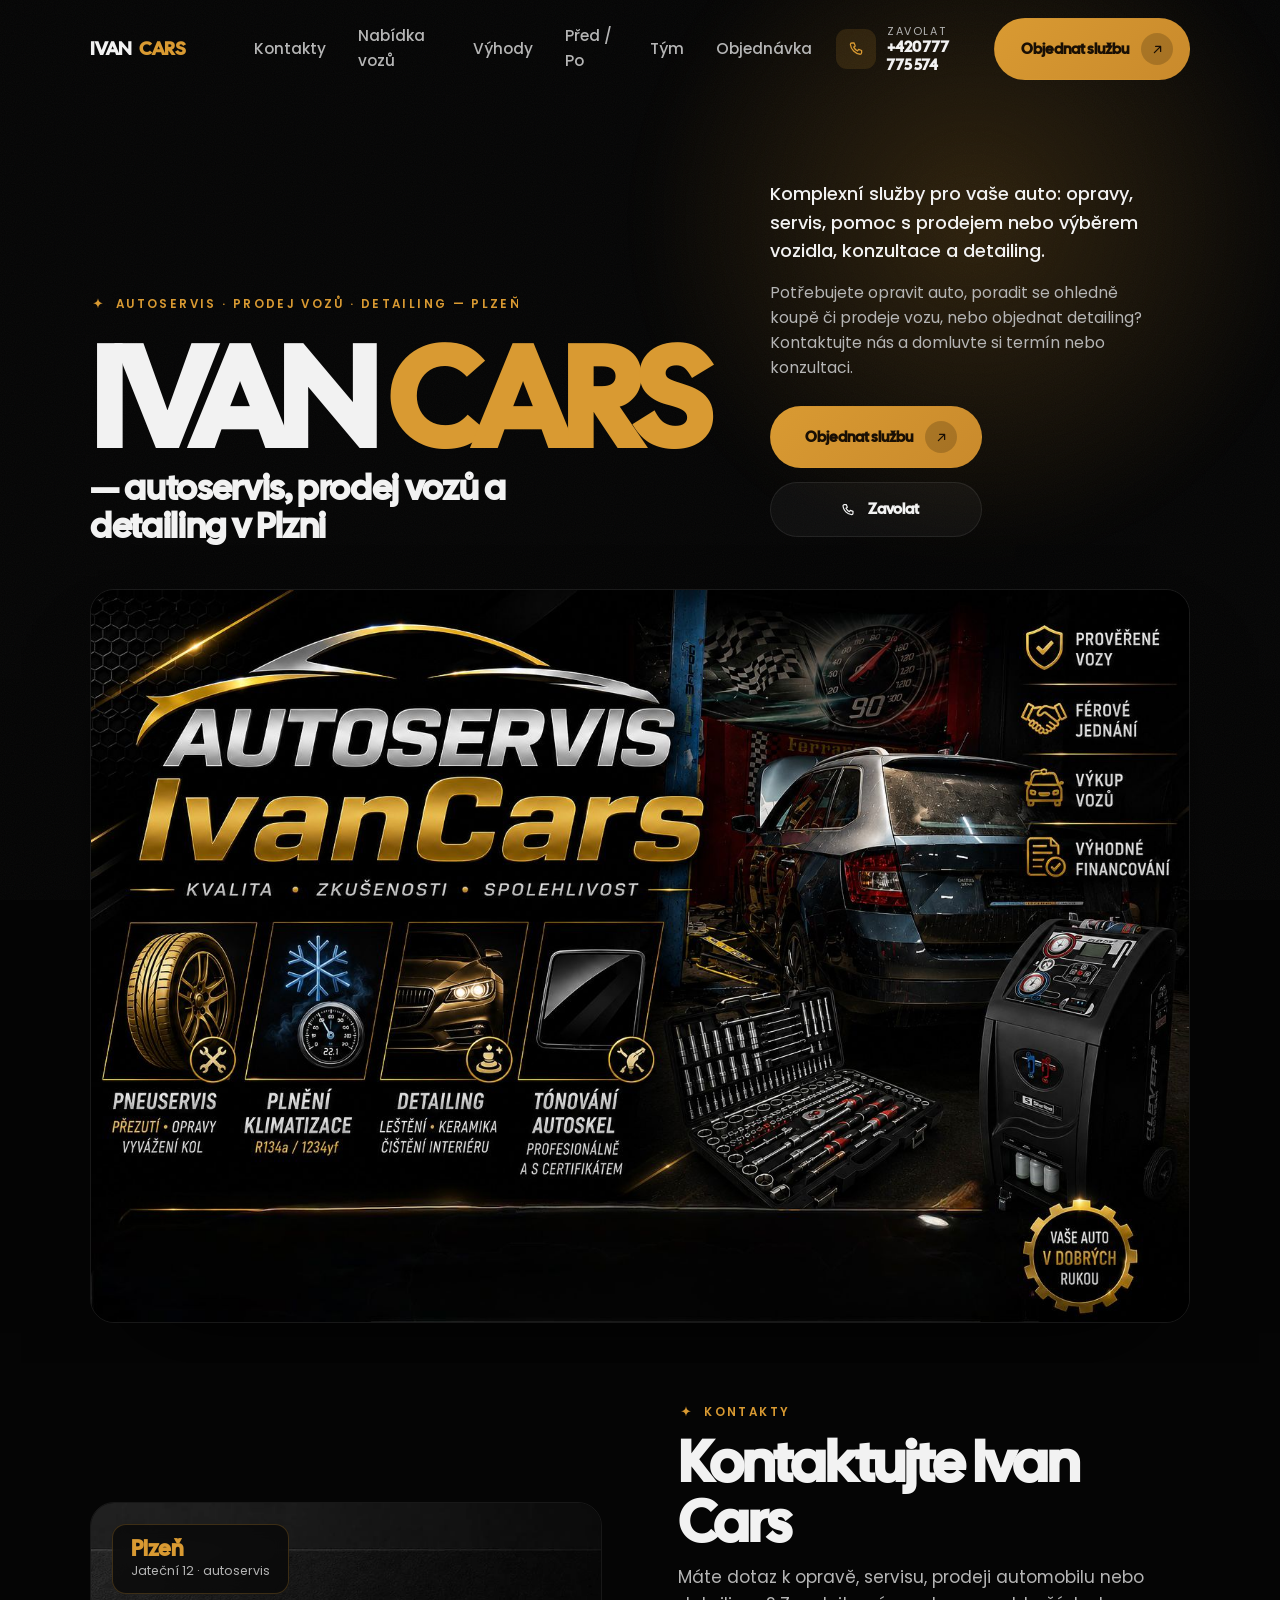
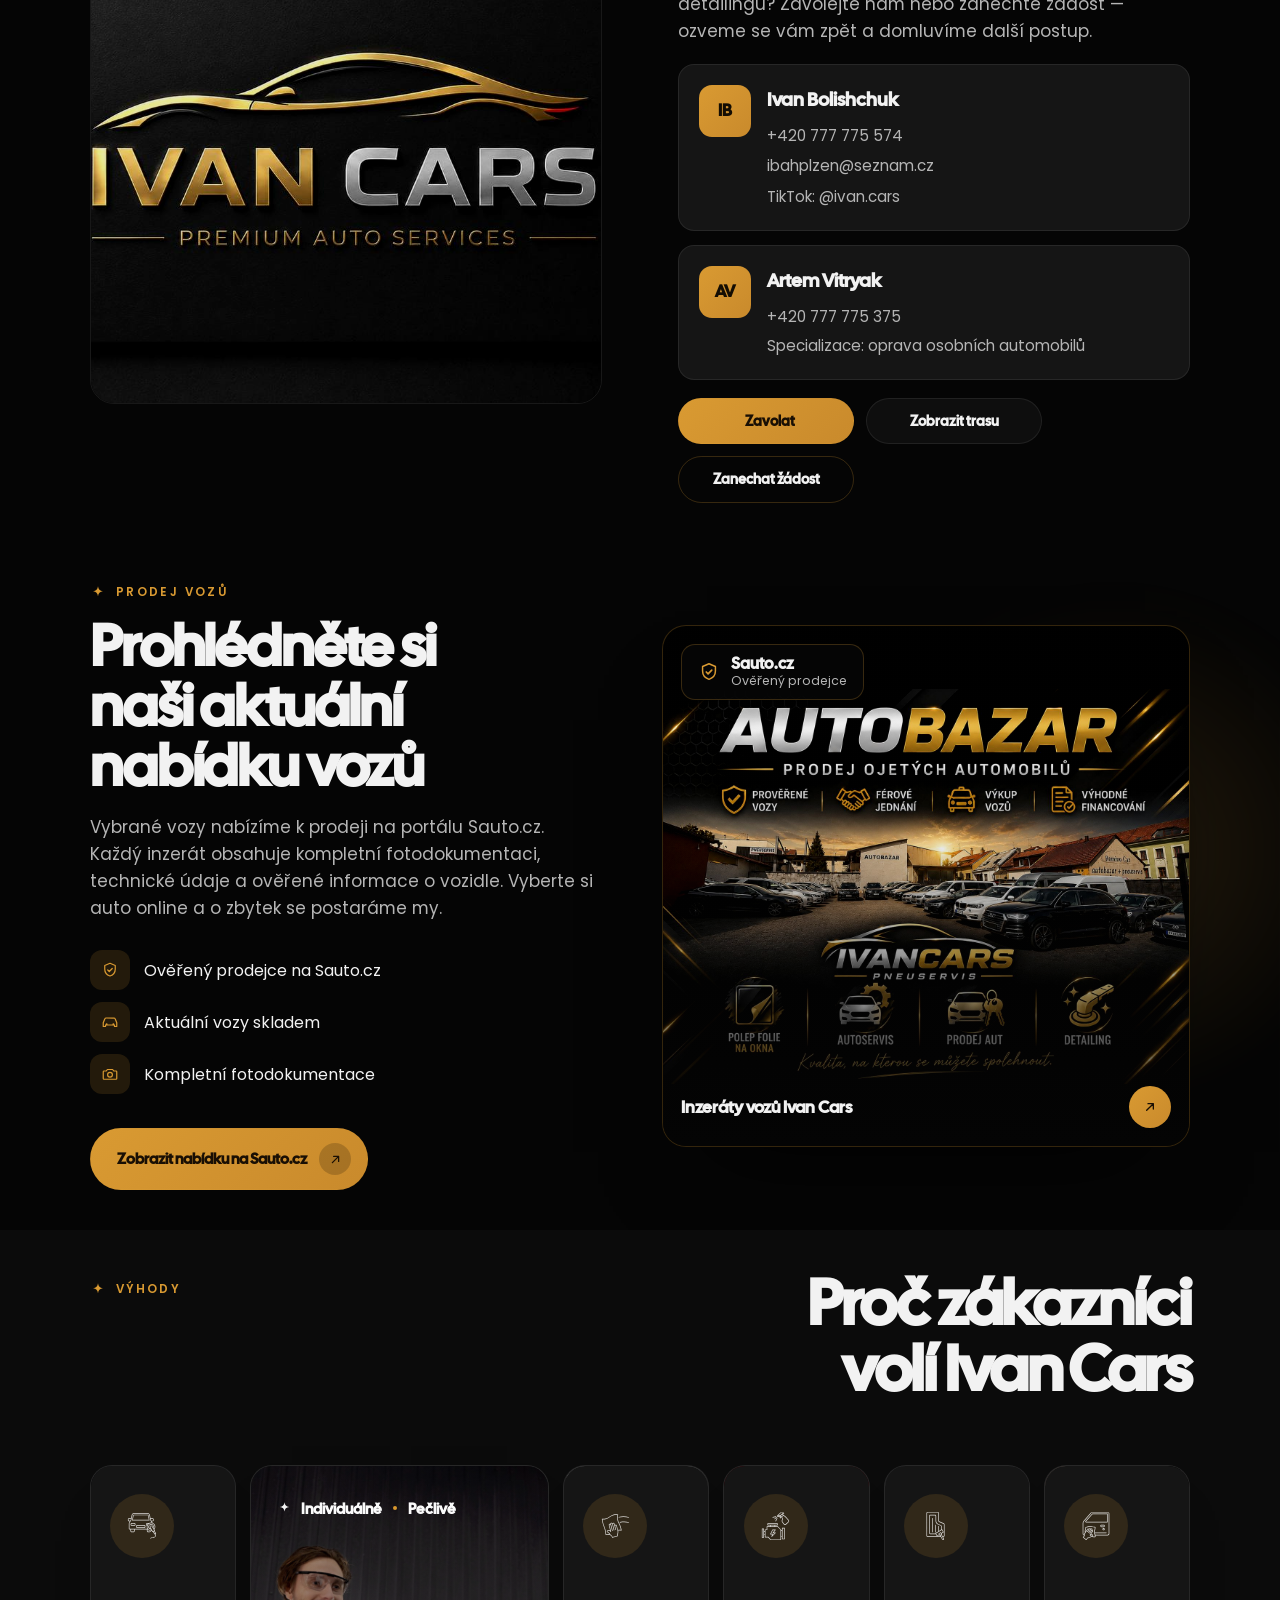
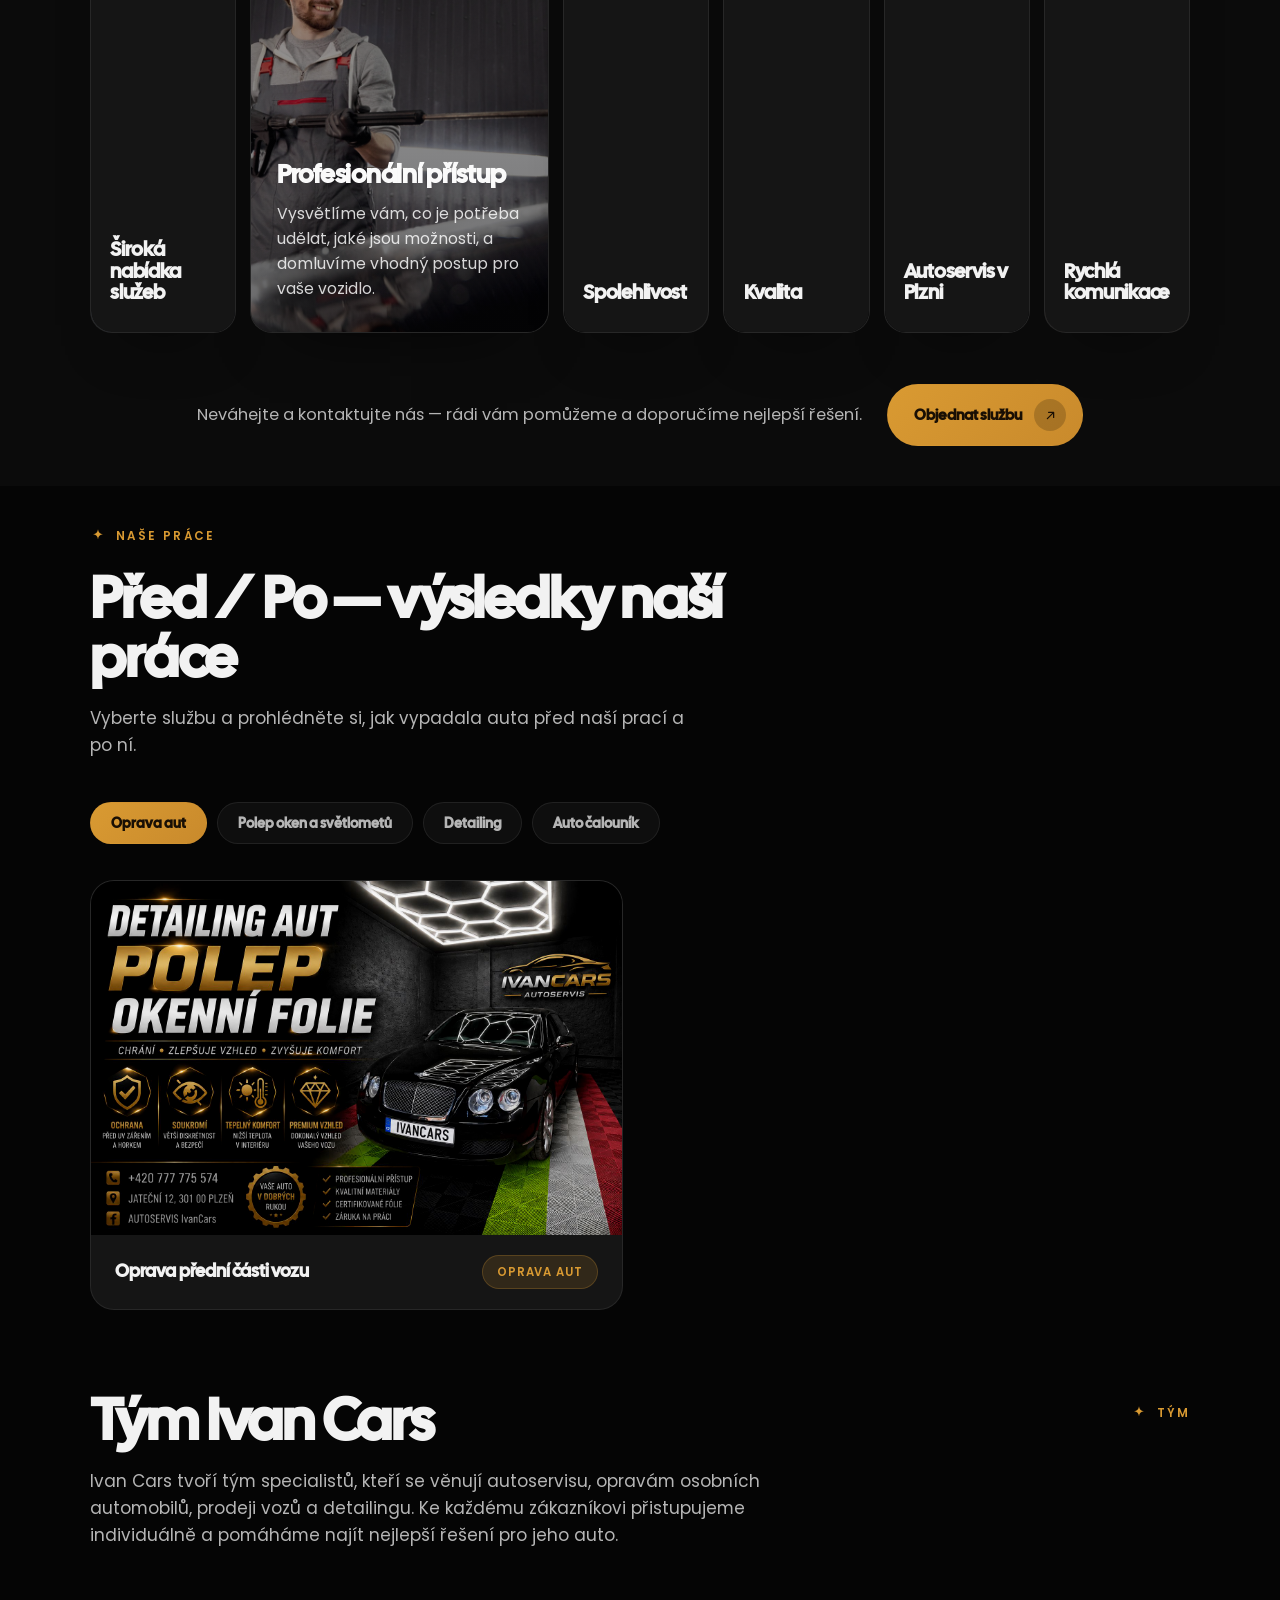
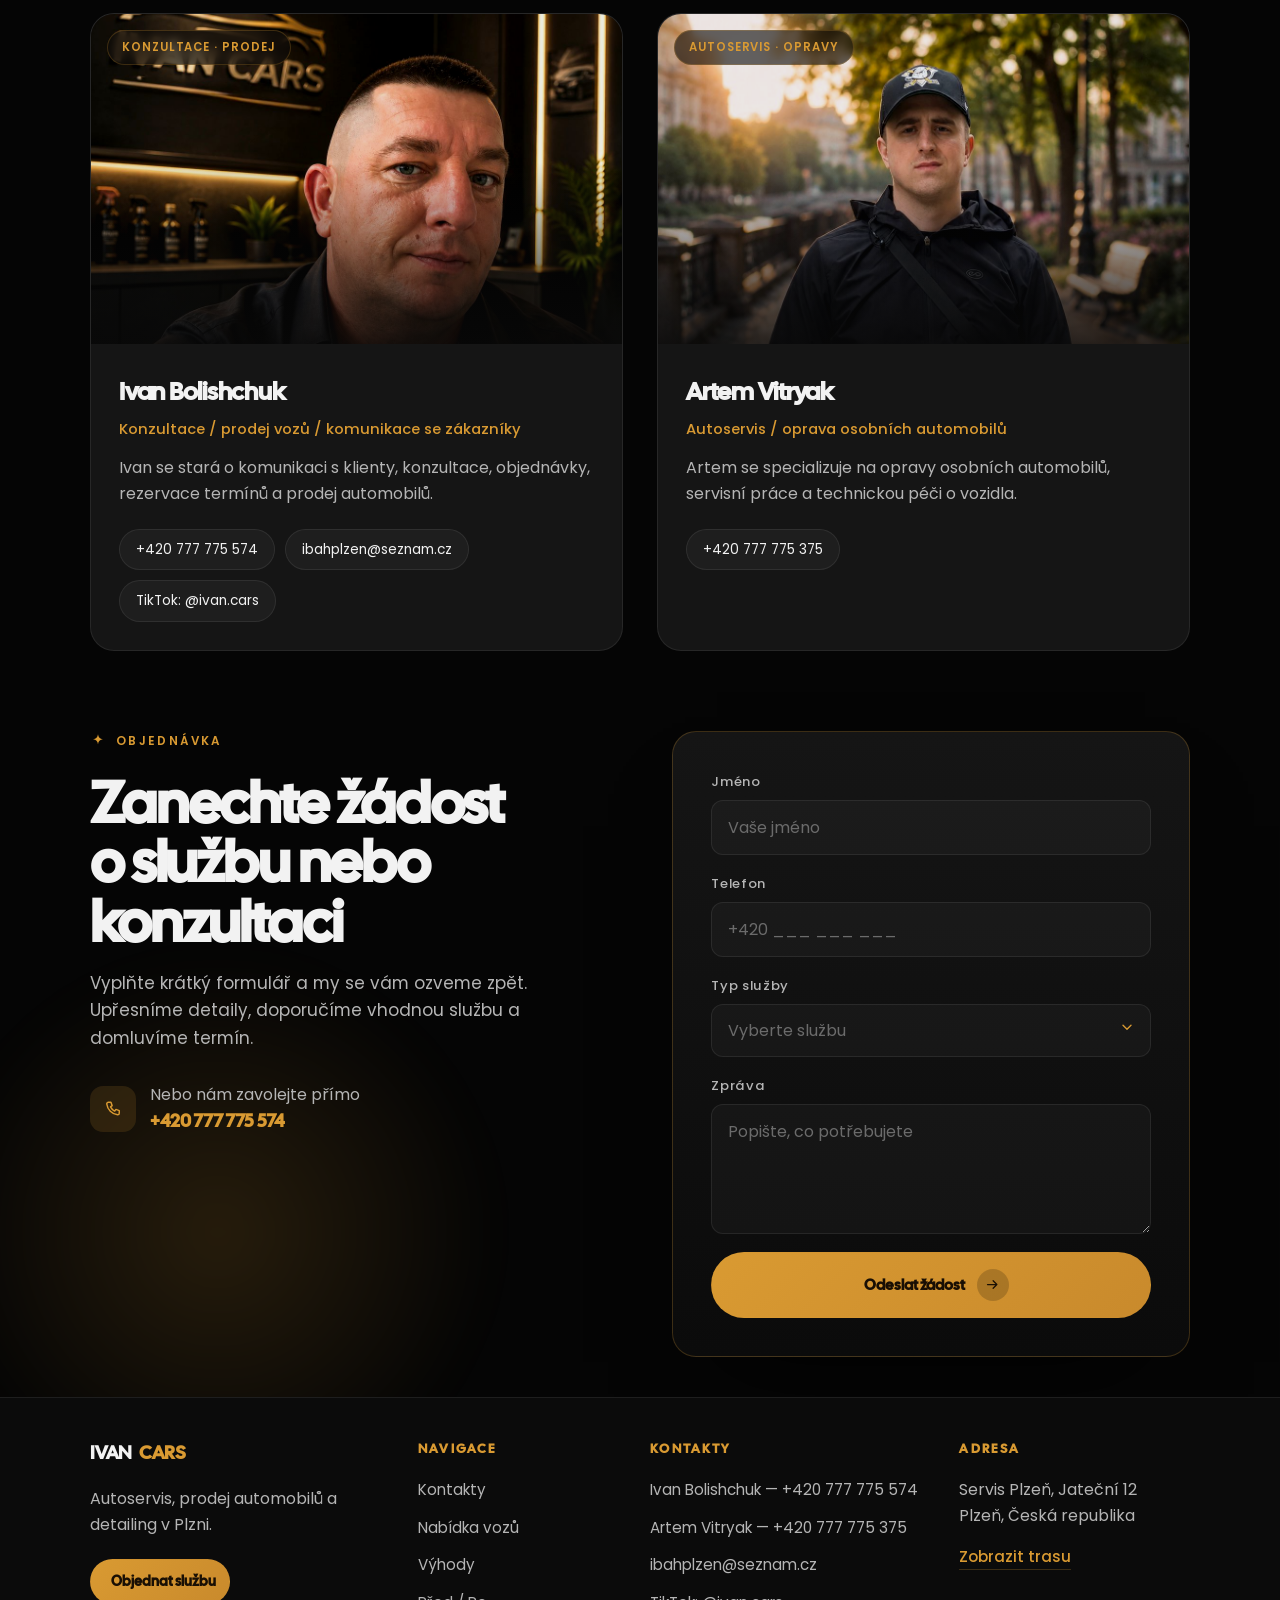
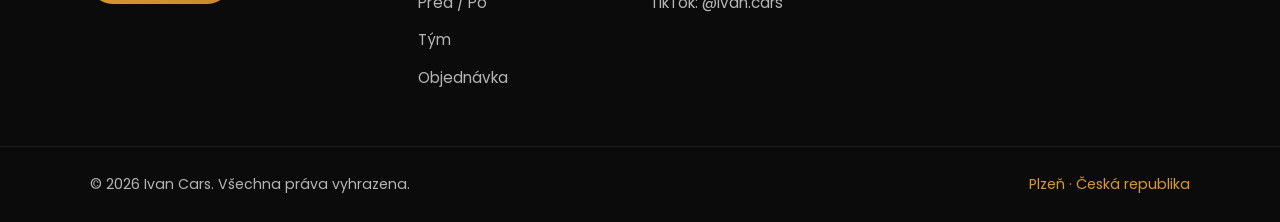
<file: index.html>
<!DOCTYPE html>
<html lang="cs">
<head>
<meta charset="utf-8">
<meta name="viewport" content="width=device-width, initial-scale=1">
<title>Ivan Cars — Autoservis, prodej vozů a detailing v Plzni</title>
<meta name="description" content="Ivan Cars v Plzni: autoservis, opravy osobních automobilů, prodej vozidel, polepy oken a světlometů, čalounictví a detailing. Objednejte si službu nebo si domluvte konzultaci.">
<meta property="og:title" content="Ivan Cars — Autoservis, prodej vozů a detailing v Plzni">
<meta property="og:description" content="Komplexní péče o vaše auto: opravy, servis, pomoc s prodejem nebo výběrem vozidla a detailing. Jateční 12, Plzeň.">
<meta property="og:type" content="website">
<link rel="preconnect" href="https://fonts.googleapis.com">
<link rel="preconnect" href="https://fonts.gstatic.com" crossorigin>
<link href="https://fonts.googleapis.com/css2?family=Cal+Sans&family=Poppins:wght@300;400;500;600;700&family=Sora:wght@600;700;800&display=swap" rel="stylesheet">
<link rel="stylesheet" href="css/styles.css">
</head>
<body>

<!-- =========================================================
     0. PRELOADER  (brand intro — gold polish sweep over the wordmark)
========================================================= -->
<div class="preloader" id="preloader" role="status" aria-live="polite" aria-label="Načítání Ivan Cars">
  <div class="preloader__inner">
    <span class="preloader__word" aria-hidden="true">IVAN&nbsp;CARS</span>
    <span class="preloader__line" aria-hidden="true"></span>
  </div>
</div>

<div class="grain" aria-hidden="true"></div>

<!-- =========================================================
     1. HLAVIČKA / HEADER
========================================================= -->
<header class="nav" id="top">
  <div class="container nav__inner">
    <a href="#top" class="brand" aria-label="Ivan Cars">
      <span class="brand__name">IVAN<span class="brand__gold">CARS</span></span>
    </a>

    <nav class="nav__menu" id="navMenu" aria-label="Hlavní navigace">
      <button class="nav__close" id="navClose" type="button" aria-label="Zavřít menu">
        <svg viewBox="0 0 24 24" width="22" height="22" aria-hidden="true"><path d="M6 6l12 12M18 6 6 18" fill="none" stroke="currentColor" stroke-width="2" stroke-linecap="round"/></svg>
      </button>
      <a href="#kontakty" class="nav__link">Kontakty</a>
      <a href="#nabidka" class="nav__link">Nabídka vozů</a>
      <a href="#vyhody" class="nav__link">Výhody</a>
      <a href="#predpo" class="nav__link">Před / Po</a>
      <a href="#tym" class="nav__link">Tým</a>
      <a href="#objednavka" class="nav__link">Objednávka</a>

      <div class="nav__menu-foot">
        <a href="tel:+420777775574" class="nav__menu-phone">
          <span class="nav__menu-phone-ic" aria-hidden="true">
            <svg viewBox="0 0 24 24" width="18" height="18"><path d="M6.5 4h3l1.5 4-2 1.5a11 11 0 0 0 5 5l1.5-2 4 1.5v3a2 2 0 0 1-2 2A15 15 0 0 1 4.5 6a2 2 0 0 1 2-2Z" fill="none" stroke="currentColor" stroke-width="1.7" stroke-linejoin="round"/></svg>
          </span>
          <span class="nav__menu-phone-txt"><small>Zavolat</small><strong>+420 777 775 574</strong></span>
        </a>
        <a href="#objednavka" class="btn btn--gold nav__menu-cta">
          <span>Objednat službu</span>
          <span class="btn__icon" aria-hidden="true"><svg viewBox="0 0 24 24" width="15" height="15"><path d="M7 17 17 7M9 7h8v8" fill="none" stroke="currentColor" stroke-width="2" stroke-linecap="round" stroke-linejoin="round"/></svg></span>
        </a>
      </div>
    </nav>

    <div class="nav__actions">
      <a href="tel:+420777775574" class="nav__phone">
        <span class="nav__phone-ic" aria-hidden="true">
          <svg viewBox="0 0 24 24" width="18" height="18"><path d="M6.5 4h3l1.5 4-2 1.5a11 11 0 0 0 5 5l1.5-2 4 1.5v3a2 2 0 0 1-2 2A15 15 0 0 1 4.5 6a2 2 0 0 1 2-2Z" fill="none" stroke="currentColor" stroke-width="1.7" stroke-linejoin="round"/></svg>
        </span>
        <span class="nav__phone-txt"><small>Zavolat</small><strong>+420 777 775 574</strong></span>
      </a>
      <a href="#objednavka" class="btn btn--gold nav__cta">
        <span>Objednat službu</span>
        <span class="btn__icon" aria-hidden="true"><svg viewBox="0 0 24 24" width="15" height="15"><path d="M7 17 17 7M9 7h8v8" fill="none" stroke="currentColor" stroke-width="2" stroke-linecap="round" stroke-linejoin="round"/></svg></span>
      </a>
      <button class="nav__burger" id="navBurger" aria-label="Otevřít menu" aria-expanded="false"><span></span><span></span><span></span></button>
    </div>
  </div>
</header>

<main>

<!-- =========================================================
     2. CTA BANNER / HERO  (poster headline + cinematic band)
========================================================= -->
<section class="hero" id="hero">
  <div class="hero__glow" aria-hidden="true"></div>
  <div class="container">
    <div class="hero__head">
      <div class="hero__headline reveal">
        <span class="eyebrow">
          <svg class="eyebrow__star" viewBox="0 0 24 24" aria-hidden="true"><path d="M12 2c.6 4.7 2.7 6.8 7.4 7.4-4.7.6-6.8 2.7-7.4 7.4-.6-4.7-2.7-6.8-7.4-7.4C9.3 8.8 11.4 6.7 12 2Z" fill="currentColor"/></svg>
          Autoservis · Prodej vozů · Detailing — Plzeň
        </span>
        <h1 class="hero__title">
          <span class="hero__poster">IVAN <span class="gold">CARS</span></span>
          <span class="hero__sub">— autoservis, prodej vozů a detailing v&nbsp;Plzni</span>
        </h1>
      </div>

      <div class="hero__intro reveal" data-delay="120">
        <p class="hero__lead">Komplexní služby pro vaše auto: opravy, servis, pomoc s prodejem nebo výběrem vozidla, konzultace a detailing.</p>
        <p class="hero__text">Potřebujete opravit auto, poradit se ohledně koupě či prodeje vozu, nebo objednat detailing? Kontaktujte nás a domluvte si termín nebo konzultaci.</p>
        <div class="hero__actions">
          <a href="#objednavka" class="btn btn--gold"><span>Objednat službu</span><span class="btn__icon" aria-hidden="true"><svg viewBox="0 0 24 24" width="15" height="15"><path d="M7 17 17 7M9 7h8v8" fill="none" stroke="currentColor" stroke-width="2" stroke-linecap="round" stroke-linejoin="round"/></svg></span></a>
          <a href="tel:+420777775574" class="btn btn--ghost"><span class="btn__lead-ic" aria-hidden="true"><svg viewBox="0 0 24 24" width="16" height="16"><path d="M6.5 4h3l1.5 4-2 1.5a11 11 0 0 0 5 5l1.5-2 4 1.5v3a2 2 0 0 1-2 2A15 15 0 0 1 4.5 6a2 2 0 0 1 2-2Z" fill="none" stroke="currentColor" stroke-width="1.8" stroke-linejoin="round"/></svg></span><span>Zavolat</span></a>
        </div>
      </div>
    </div>

    <div class="hero__band hero__band--poster reveal" data-delay="160">
      <img src="assets/ivancars/Oprava%20auta.jpeg" alt="Autoservis Ivan Cars Plzeň — pneuservis, plnění klimatizace, detailing, tónování autoskel, prodej vozů" loading="eager">
    </div>
  </div>
</section>

<!-- =========================================================
     3. KONTAKTY  (layered images + content, Woshico "who we are")
========================================================= -->
<section class="section kontakty" id="kontakty">
  <div class="container kontakty__grid">
    <div class="layered reveal">
      <div class="layered__main">
        <img src="assets/2026-07-09%2012.17.48.jpg" alt="Ivan Cars — autoservis Plzeň, Jateční 12" loading="lazy">
      </div>
      <div class="layered__tag">
        <span class="layered__tag-num">Plzeň</span>
        <span class="layered__tag-label">Jateční 12 · autoservis</span>
      </div>
    </div>

    <div class="kontakty__content reveal" data-delay="120">
      <span class="eyebrow">
        <svg class="eyebrow__star" viewBox="0 0 24 24" aria-hidden="true"><path d="M12 2c.6 4.7 2.7 6.8 7.4 7.4-4.7.6-6.8 2.7-7.4 7.4-.6-4.7-2.7-6.8-7.4-7.4C9.3 8.8 11.4 6.7 12 2Z" fill="currentColor"/></svg>
        Kontakty
      </span>
      <h2 class="section__title">Kontaktujte Ivan Cars</h2>
      <p class="section__text">Máte dotaz k opravě, servisu, prodeji automobilu nebo detailingu? Zavolejte nám nebo zanechte žádost — ozveme se vám zpět a domluvíme další postup.</p>

      <div class="kontakty__people">
        <div class="person">
          <span class="avatar">IB</span>
          <div class="person__info">
            <h3 class="person__name">Ivan Bolishchuk</h3>
            <ul class="person__links">
              <li><a href="tel:+420777775574">+420 777 775 574</a></li>
              <li><a href="mailto:ibahplzen@seznam.cz">ibahplzen@seznam.cz</a></li>
              <li><a href="https://www.tiktok.com/@ivan.cars" target="_blank" rel="noopener">TikTok: @ivan.cars</a></li>
            </ul>
          </div>
        </div>
        <div class="person">
          <span class="avatar">AV</span>
          <div class="person__info">
            <h3 class="person__name">Artem Vitryak</h3>
            <ul class="person__links">
              <li><a href="tel:+420777775375">+420 777 775 375</a></li>
              <li class="person__static">Specializace: oprava osobních automobilů</li>
            </ul>
          </div>
        </div>
      </div>

      <div class="kontakty__cta">
        <a href="tel:+420777775574" class="btn btn--gold btn--sm">Zavolat</a>
        <a href="https://www.google.com/maps/search/?api=1&query=Jate%C4%8Dn%C3%AD%2012%2C%20Plze%C5%88" target="_blank" rel="noopener" class="btn btn--ghost btn--sm">Zobrazit trasu</a>
        <a href="#objednavka" class="btn btn--line btn--sm">Zanechat žádost</a>
      </div>
    </div>
  </div>
</section>

<!-- =========================================================
     4. NABÍDKA VOZŮ  (odkaz na profil prodejce Sauto.cz)
========================================================= -->
<section class="section nabidka" id="nabidka">
  <div class="nabidka__glow" aria-hidden="true"></div>
  <div class="container nabidka__grid">

    <div class="nabidka__content reveal">
      <span class="eyebrow">
        <svg class="eyebrow__star" viewBox="0 0 24 24" aria-hidden="true"><path d="M12 2c.6 4.7 2.7 6.8 7.4 7.4-4.7.6-6.8 2.7-7.4 7.4-.6-4.7-2.7-6.8-7.4-7.4C9.3 8.8 11.4 6.7 12 2Z" fill="currentColor"/></svg>
        Prodej vozů
      </span>
      <h2 class="section__title nabidka__title">Prohlédněte si naši aktuální nabídku vozů</h2>
      <p class="section__text">Vybrané vozy nabízíme k prodeji na portálu Sauto.cz. Každý inzerát obsahuje kompletní fotodokumentaci, technické údaje a ověřené informace o vozidle. Vyberte si auto online a o zbytek se postaráme my.</p>

      <ul class="nabidka__points">
        <li class="nabidka__point">
          <span class="nabidka__point-ic" aria-hidden="true"><svg viewBox="0 0 24 24" width="18" height="18"><path d="M12 3 5 6v5c0 4.4 3 7.7 7 9 4-1.3 7-4.6 7-9V6l-7-3Z" fill="none" stroke="currentColor" stroke-width="1.6" stroke-linejoin="round"/><path d="m9 12 2 2 4-4" fill="none" stroke="currentColor" stroke-width="1.7" stroke-linecap="round" stroke-linejoin="round"/></svg></span>
          <span>Ověřený prodejce na Sauto.cz</span>
        </li>
        <li class="nabidka__point">
          <span class="nabidka__point-ic" aria-hidden="true"><svg viewBox="0 0 24 24" width="18" height="18"><path d="M3 13l2-5a2 2 0 0 1 1.9-1.3h10.2A2 2 0 0 1 19 8l2 5v5h-3v-2H6v2H3v-5Z" fill="none" stroke="currentColor" stroke-width="1.6" stroke-linejoin="round"/><circle cx="7.5" cy="15" r="1.3" fill="currentColor"/><circle cx="16.5" cy="15" r="1.3" fill="currentColor"/></svg></span>
          <span>Aktuální vozy skladem</span>
        </li>
        <li class="nabidka__point">
          <span class="nabidka__point-ic" aria-hidden="true"><svg viewBox="0 0 24 24" width="18" height="18"><path d="M4 8h3l1.5-2h7L17 8h3a1 1 0 0 1 1 1v9a1 1 0 0 1-1 1H4a1 1 0 0 1-1-1V9a1 1 0 0 1 1-1Z" fill="none" stroke="currentColor" stroke-width="1.6" stroke-linejoin="round"/><circle cx="12" cy="13" r="3.2" fill="none" stroke="currentColor" stroke-width="1.6"/></svg></span>
          <span>Kompletní fotodokumentace</span>
        </li>
      </ul>

      <div class="nabidka__cta">
        <a href="https://www.sauto.cz/detail-prodejce/ivan-cars/14030384" target="_blank" rel="noopener" class="btn btn--gold">
          <span>Zobrazit nabídku na Sauto.cz</span>
          <span class="btn__icon" aria-hidden="true"><svg viewBox="0 0 24 24" width="15" height="15"><path d="M7 17 17 7M9 7h8v8" fill="none" stroke="currentColor" stroke-width="2" stroke-linecap="round" stroke-linejoin="round"/></svg></span>
        </a>
      </div>
    </div>

    <a href="https://www.sauto.cz/detail-prodejce/ivan-cars/14030384" target="_blank" rel="noopener" class="nabidka__media reveal" data-delay="120" aria-label="Otevřít nabídku vozů Ivan Cars na Sauto.cz">
      <img src="assets/ivancars/Prodej%20aut.jpeg" alt="Ivan Cars — prodej vozů, TikTok @ivan.cars, +420 777 775 574" loading="lazy">
      <span class="nabidka__badge">
        <span class="nabidka__badge-ic" aria-hidden="true"><svg viewBox="0 0 24 24" width="22" height="22"><path d="M12 3 5 6v5c0 4.4 3 7.7 7 9 4-1.3 7-4.6 7-9V6l-7-3Z" fill="none" stroke="currentColor" stroke-width="1.6" stroke-linejoin="round"/><path d="m9 12 2 2 4-4" fill="none" stroke="currentColor" stroke-width="1.8" stroke-linecap="round" stroke-linejoin="round"/></svg></span>
        <span class="nabidka__badge-txt"><strong>Sauto.cz</strong>Ověřený prodejce</span>
      </span>
      <span class="nabidka__media-foot">
        <span class="nabidka__media-foot-txt">Inzeráty vozů Ivan Cars</span>
        <span class="nabidka__media-foot-ic" aria-hidden="true"><svg viewBox="0 0 24 24" width="16" height="16"><path d="M7 17 17 7M9 7h8v8" fill="none" stroke="currentColor" stroke-width="2" stroke-linecap="round" stroke-linejoin="round"/></svg></span>
      </span>
    </a>

  </div>
</section>

<!-- =========================================================
     5. VÝHODY  (expanding service-card accordion — 1:1 Woshico)
========================================================= -->
<section class="section vyhody" id="vyhody">
  <div class="container">
    <div class="vyhody__head reveal">
      <div class="vyhody__head-left">
        <span class="eyebrow">
          <svg class="eyebrow__star" viewBox="0 0 24 24" aria-hidden="true"><path d="M12 2c.6 4.7 2.7 6.8 7.4 7.4-4.7.6-6.8 2.7-7.4 7.4-.6-4.7-2.7-6.8-7.4-7.4C9.3 8.8 11.4 6.7 12 2Z" fill="currentColor"/></svg>
          Výhody
        </span>
      </div>
      <div class="vyhody__head-right">
        <h2 class="vyhody__title">Proč zákazníci<br>volí Ivan Cars</h2>
      </div>
    </div>

    <div class="vyhody-grid reveal" data-delay="120">

      <!-- 01 -->
      <a href="#objednavka" class="vcard" style="--i:0">
        <div class="vcard__image" style="background-image:url('assets/SaveWeb2ZIP Website Copier/images/68cd3f265789d87bba0e9747_project-img-05.jpg')">
          <span class="vcard__tag">
            <svg viewBox="0 0 24 24" width="15" height="15" aria-hidden="true"><circle cx="12" cy="12" r="9" fill="none" stroke="currentColor" stroke-width="1.6"/><path d="m8 12 2.5 2.5L16 9" fill="none" stroke="currentColor" stroke-width="1.7" stroke-linecap="round" stroke-linejoin="round"/></svg>
            <span class="vcard__tag-txt">Vše<i class="vcard__dot"></i>na jednom místě</span>
          </span>
          <div class="vcard__reveal">
            <h3 class="vcard__title-light">Široká nabídka služeb</h3>
            <p class="vcard__desc">Autoservis, opravy, prodej automobilů, konzultace, rezervace i detailing na jednom místě.</p>
          </div>
        </div>
        <div class="vcard__face">
          <span class="vcard__icon" aria-hidden="true"><img src="assets/SaveWeb2ZIP%20Website%20Copier/images/68d138432645a41e8a1a4827_service-icon-01.svg" alt="" loading="lazy"></span>
          <h3 class="vcard__title">Široká nabídka služeb</h3>
        </div>
      </a>

      <!-- 02 — active -->
      <a href="#objednavka" class="vcard is-active" style="--i:1">
        <div class="vcard__image" style="background-image:url('assets/SaveWeb2ZIP Website Copier/images/68cd3ef8e7c652504137893c_project-img-03.jpg')">
          <span class="vcard__tag">
            <svg viewBox="0 0 24 24" width="15" height="15" aria-hidden="true"><path d="M12 2c.6 4.7 2.7 6.8 7.4 7.4-4.7.6-6.8 2.7-7.4 7.4-.6-4.7-2.7-6.8-7.4-7.4C9.3 8.8 11.4 6.7 12 2Z" fill="currentColor"/></svg>
            <span class="vcard__tag-txt">Individuálně<i class="vcard__dot"></i>Pečlivě</span>
          </span>
          <div class="vcard__reveal">
            <h3 class="vcard__title-light">Profesionální přístup</h3>
            <p class="vcard__desc">Vysvětlíme vám, co je potřeba udělat, jaké jsou možnosti, a domluvíme vhodný postup pro vaše vozidlo.</p>
          </div>
        </div>
        <div class="vcard__face">
          <span class="vcard__icon" aria-hidden="true"><img src="assets/SaveWeb2ZIP%20Website%20Copier/images/68d1392787e77c05408af8c2_service-icon-02.svg" alt="" loading="lazy"></span>
          <h3 class="vcard__title">Profesionální přístup</h3>
        </div>
      </a>

      <!-- 03 -->
      <a href="#objednavka" class="vcard" style="--i:2">
        <div class="vcard__image" style="background-image:url('assets/SaveWeb2ZIP Website Copier/images/68cd3ecf5d9e85733c768325_project-img-01.jpg')">
          <span class="vcard__tag">
            <svg viewBox="0 0 24 24" width="15" height="15" aria-hidden="true"><path d="M12 3 5 6v5c0 4.4 3 7.7 7 9 4-1.3 7-4.6 7-9V6l-7-3Z" fill="none" stroke="currentColor" stroke-width="1.6" stroke-linejoin="round"/><path d="m9 12 2 2 4-4" fill="none" stroke="currentColor" stroke-width="1.7" stroke-linecap="round" stroke-linejoin="round"/></svg>
            <span class="vcard__tag-txt">Detail<i class="vcard__dot"></i>Péče</span>
          </span>
          <div class="vcard__reveal">
            <h3 class="vcard__title-light">Spolehlivost</h3>
            <p class="vcard__desc">Ke každému vozidlu přistupujeme zodpovědně, pečlivě a s důrazem na detail.</p>
          </div>
        </div>
        <div class="vcard__face">
          <span class="vcard__icon" aria-hidden="true"><img src="assets/SaveWeb2ZIP%20Website%20Copier/images/68d13abc34e571042ecc9201_service-icon-03.svg" alt="" loading="lazy"></span>
          <h3 class="vcard__title">Spolehlivost</h3>
        </div>
      </a>

      <!-- 04 -->
      <a href="#objednavka" class="vcard" style="--i:3">
        <div class="vcard__image" style="background-image:url('assets/SaveWeb2ZIP Website Copier/images/68cd3f34a9f10ca630242ddd_project-img-06.jpg')">
          <span class="vcard__tag">
            <svg viewBox="0 0 24 24" width="15" height="15" aria-hidden="true"><path d="m12 3 2.5 5.2L20 9l-4 4 1 5.6L12 16l-5 2.6L8 13 4 9l5.5-.8L12 3Z" fill="none" stroke="currentColor" stroke-width="1.6" stroke-linejoin="round"/></svg>
            <span class="vcard__tag-txt">Precizně<i class="vcard__dot"></i>Čistě</span>
          </span>
          <div class="vcard__reveal">
            <h3 class="vcard__title-light">Kvalita</h3>
            <p class="vcard__desc">Dbáme na precizní provedení práce, čistý výsledek a dlouhodobou spokojenost zákazníka.</p>
          </div>
        </div>
        <div class="vcard__face">
          <span class="vcard__icon" aria-hidden="true"><img src="assets/SaveWeb2ZIP%20Website%20Copier/images/68d13ad982a89161657d4ce0_service-icon-04.svg" alt="" loading="lazy"></span>
          <h3 class="vcard__title">Kvalita</h3>
        </div>
      </a>

      <!-- 05 -->
      <a href="#objednavka" class="vcard" style="--i:4">
        <div class="vcard__image" style="background-image:url('assets/SaveWeb2ZIP Website Copier/images/68b8255d2208bf105f05b5d6_home2-slider-img-01.jpg')">
          <span class="vcard__tag">
            <svg viewBox="0 0 24 24" width="15" height="15" aria-hidden="true"><path d="M12 22s7-6.4 7-12a7 7 0 1 0-14 0c0 5.6 7 12 7 12Z" fill="none" stroke="currentColor" stroke-width="1.6"/><circle cx="12" cy="10" r="2.4" fill="none" stroke="currentColor" stroke-width="1.6"/></svg>
            <span class="vcard__tag-txt">Plzeň<i class="vcard__dot"></i>Jateční 12</span>
          </span>
          <div class="vcard__reveal">
            <h3 class="vcard__title-light">Autoservis v Plzni</h3>
            <p class="vcard__desc">Najdete nás na adrese Jateční 12 v Plzni — zastavte se nebo si domluvte termín.</p>
          </div>
        </div>
        <div class="vcard__face">
          <span class="vcard__icon" aria-hidden="true"><img src="assets/SaveWeb2ZIP%20Website%20Copier/images/68d13b174cb4d490804c8748_servie-icon-06.svg" alt="" loading="lazy"></span>
          <h3 class="vcard__title">Autoservis v Plzni</h3>
        </div>
      </a>

      <!-- 06 -->
      <a href="#objednavka" class="vcard" style="--i:5">
        <div class="vcard__image" style="background-image:url('assets/SaveWeb2ZIP Website Copier/images/68cd3f0965230295ab96f4d4_project-img-04.jpg')">
          <span class="vcard__tag">
            <svg viewBox="0 0 24 24" width="15" height="15" aria-hidden="true"><path d="M5 5h14v10H9l-4 4V5Z" fill="none" stroke="currentColor" stroke-width="1.6" stroke-linejoin="round"/><path d="M9 9h6M9 12h4" stroke="currentColor" stroke-width="1.6" stroke-linecap="round"/></svg>
            <span class="vcard__tag-txt">Rychle<i class="vcard__dot"></i>Zpět</span>
          </span>
          <div class="vcard__reveal">
            <h3 class="vcard__title-light">Rychlá komunikace</h3>
            <p class="vcard__desc">Zavolejte nám, zanechte žádost nebo si domluvte konzultaci — ozveme se vám zpět.</p>
          </div>
        </div>
        <div class="vcard__face">
          <span class="vcard__icon" aria-hidden="true"><img src="assets/SaveWeb2ZIP%20Website%20Copier/images/68d13afc7b434668d41a4db7_service-icon-05.svg" alt="" loading="lazy"></span>
          <h3 class="vcard__title">Rychlá komunikace</h3>
        </div>
      </a>

    </div>

    <div class="vyhody__bottom reveal" data-delay="180">
      <p class="vyhody__bottom-text">Neváhejte a kontaktujte nás — rádi vám pomůžeme a doporučíme nejlepší řešení.</p>
      <a href="#objednavka" class="btn btn--gold">
        <span>Objednat službu</span>
        <span class="btn__icon" aria-hidden="true"><svg viewBox="0 0 24 24" width="15" height="15"><path d="M7 17 17 7M9 7h8v8" fill="none" stroke="currentColor" stroke-width="2" stroke-linecap="round" stroke-linejoin="round"/></svg></span>
      </a>
    </div>
  </div>
</section>

<!-- =========================================================
     6. PŘED / PO  (naše práce — taby podle služby)
========================================================= -->
<section class="section predpo" id="predpo">
  <div class="container">
    <div class="predpo__head reveal">
      <span class="eyebrow">
        <svg class="eyebrow__star" viewBox="0 0 24 24" aria-hidden="true"><path d="M12 2c.6 4.7 2.7 6.8 7.4 7.4-4.7.6-6.8 2.7-7.4 7.4-.6-4.7-2.7-6.8-7.4-7.4C9.3 8.8 11.4 6.7 12 2Z" fill="currentColor"/></svg>
        Naše práce
      </span>
      <h2 class="section__title">Před / Po — výsledky naší práce</h2>
      <p class="section__text">Vyberte službu a prohlédněte si, jak vypadala auta před naší prací a po ní.</p>
    </div>

    <div class="predpo__filters reveal" data-delay="80" id="predpoFilters" role="group" aria-label="Vybrat službu">
      <button type="button" class="filter-chip is-active" data-filter="oprava" aria-pressed="true">Oprava aut</button>
      <button type="button" class="filter-chip" data-filter="polep" aria-pressed="false">Polep oken a světlometů</button>
      <button type="button" class="filter-chip" data-filter="detailing" aria-pressed="false">Detailing</button>
      <button type="button" class="filter-chip" data-filter="calounik" aria-pressed="false">Auto čalouník</button>
    </div>

    <div class="predpo__grid reveal" data-delay="140" id="predpoGrid">

      <figure class="predpo-card" data-cat="oprava">
        <div class="predpo-card__media">
          <img src="assets/ivancars/Detailing.jpeg" alt="Oprava a servis vozu v Ivan Cars Plzeň" loading="lazy">
        </div>
        <figcaption class="predpo-card__body">
          <h3 class="predpo-card__title">Oprava přední části vozu</h3>
          <span class="predpo-card__cat">Oprava aut</span>
        </figcaption>
      </figure>

      <figure class="predpo-card predpo-card--pair" data-cat="polep" hidden>
        <div class="ba">
          <img class="ba__after" src="assets/do-po/polep-01-po.jpg" alt="Vůz s tónovanými bočními okny po polepu" loading="lazy">
          <div class="ba__before"><img src="assets/do-po/polep-01-pred.jpg" alt="Boční okna vozu před tónováním" loading="lazy"></div>
          <span class="predpo-card__stamp">Před</span>
          <span class="predpo-card__stamp predpo-card__stamp--po">Po</span>
          <div class="ba__line" aria-hidden="true">
            <span class="ba__grip"><svg viewBox="0 0 24 24" width="18" height="18"><path d="M9 6 5 12l4 6M15 6l4 6-4 6" fill="none" stroke="currentColor" stroke-width="2" stroke-linecap="round" stroke-linejoin="round"/></svg></span>
          </div>
          <input class="ba__range" type="range" min="0" max="100" value="50" step="1" aria-label="Posuvník porovnání před a po">
        </div>
        <figcaption class="predpo-card__body">
          <h3 class="predpo-card__title">Tónování bočních oken</h3>
          <span class="predpo-card__cat">Polep oken</span>
        </figcaption>
      </figure>

      <figure class="predpo-card predpo-card--pair" data-cat="polep" hidden>
        <div class="ba">
          <img class="ba__after" src="assets/do-po/polep-02-po.jpg" alt="Světlomety vozu po polepu tónovací folií" loading="lazy">
          <div class="ba__before"><img src="assets/do-po/polep-02-pred.jpg" alt="Nanášení folie na světlomet vozu" loading="lazy"></div>
          <span class="predpo-card__stamp">Před</span>
          <span class="predpo-card__stamp predpo-card__stamp--po">Po</span>
          <div class="ba__line" aria-hidden="true">
            <span class="ba__grip"><svg viewBox="0 0 24 24" width="18" height="18"><path d="M9 6 5 12l4 6M15 6l4 6-4 6" fill="none" stroke="currentColor" stroke-width="2" stroke-linecap="round" stroke-linejoin="round"/></svg></span>
          </div>
          <input class="ba__range" type="range" min="0" max="100" value="50" step="1" aria-label="Posuvník porovnání před a po">
        </div>
        <figcaption class="predpo-card__body">
          <h3 class="predpo-card__title">Polep světlometů folií</h3>
          <span class="predpo-card__cat">Polep světlometů</span>
        </figcaption>
      </figure>

      <figure class="predpo-card predpo-card--pair" data-cat="detailing" hidden>
        <div class="ba">
          <img class="ba__after" src="assets/do-po/detailing-01-po.jpg" alt="Vůz po kompletním detailingu — čistý a vyleštěný lak" loading="lazy">
          <div class="ba__before"><img src="assets/do-po/detailing-01-pred.jpg" alt="Znečištěný vůz před detailingem" loading="lazy"></div>
          <span class="predpo-card__stamp">Před</span>
          <span class="predpo-card__stamp predpo-card__stamp--po">Po</span>
          <div class="ba__line" aria-hidden="true">
            <span class="ba__grip"><svg viewBox="0 0 24 24" width="18" height="18"><path d="M9 6 5 12l4 6M15 6l4 6-4 6" fill="none" stroke="currentColor" stroke-width="2" stroke-linecap="round" stroke-linejoin="round"/></svg></span>
          </div>
          <input class="ba__range" type="range" min="0" max="100" value="50" step="1" aria-label="Posuvník porovnání před a po">
        </div>
        <figcaption class="predpo-card__body">
          <h3 class="predpo-card__title">Kompletní detailing exteriéru</h3>
          <span class="predpo-card__cat">Detailing</span>
        </figcaption>
      </figure>

      <figure class="predpo-card predpo-card--pair" data-cat="calounik" hidden>
        <div class="ba">
          <img class="ba__after" src="assets/do-po/calounik-01-po.jpg" alt="Interiér vozu po přečalounění — nová prošívaná kůže" loading="lazy">
          <div class="ba__before"><img src="assets/do-po/calounik-01-pred.jpg" alt="Opotřebovaná kožená sedadla před přečalouněním" loading="lazy"></div>
          <span class="predpo-card__stamp">Před</span>
          <span class="predpo-card__stamp predpo-card__stamp--po">Po</span>
          <div class="ba__line" aria-hidden="true">
            <span class="ba__grip"><svg viewBox="0 0 24 24" width="18" height="18"><path d="M9 6 5 12l4 6M15 6l4 6-4 6" fill="none" stroke="currentColor" stroke-width="2" stroke-linecap="round" stroke-linejoin="round"/></svg></span>
          </div>
          <input class="ba__range" type="range" min="0" max="100" value="50" step="1" aria-label="Posuvník porovnání před a po">
        </div>
        <figcaption class="predpo-card__body">
          <h3 class="predpo-card__title">Přečalounění interiéru kůží</h3>
          <span class="predpo-card__cat">Auto čalouník</span>
        </figcaption>
      </figure>

    </div>

    <p class="predpo__empty" id="predpoEmpty" hidden>Fotografie z této kategorie právě připravujeme. Zastavte se u nás na Jateční 12 v Plzni — rádi vám naši práci ukážeme osobně.</p>
  </div>
</section>

<!-- =========================================================
     7. TÝM
========================================================= -->
<section class="section tym" id="tym">
  <div class="container">
    <div class="tym__head reveal">
      <div class="tym__head-main">
        <h2 class="section__title">Tým Ivan Cars</h2>
        <p class="section__text">Ivan Cars tvoří tým specialistů, kteří se věnují autoservisu, opravám osobních automobilů, prodeji vozů a detailingu. Ke každému zákazníkovi přistupujeme individuálně a pomáháme najít nejlepší řešení pro jeho auto.</p>
      </div>
      <div class="tym__head-aside">
        <span class="eyebrow">
          <svg class="eyebrow__star" viewBox="0 0 24 24" aria-hidden="true"><path d="M12 2c.6 4.7 2.7 6.8 7.4 7.4-4.7.6-6.8 2.7-7.4 7.4-.6-4.7-2.7-6.8-7.4-7.4C9.3 8.8 11.4 6.7 12 2Z" fill="currentColor"/></svg>
          Tým
        </span>
      </div>
    </div>

    <div class="team__grid">
      <article class="team-card reveal" data-delay="80">
        <div class="team-card__media">
          <img src="assets/team/Ivan%20Bolishchuk.jpeg" alt="Ivan Bolishchuk — konzultace a prodej vozů Ivan Cars" loading="lazy" style="object-position:center 32%">
          <span class="team-card__tag">Konzultace · Prodej</span>
        </div>
        <div class="team-card__body">
          <h3 class="team-card__name">Ivan Bolishchuk</h3>
          <span class="team-card__role">Konzultace / prodej vozů / komunikace se zákazníky</span>
          <p class="team-card__desc">Ivan se stará o komunikaci s klienty, konzultace, objednávky, rezervace termínů a prodej automobilů.</p>
          <div class="team-card__contacts">
            <a href="tel:+420777775574" class="chip">+420 777 775 574</a>
            <a href="mailto:ibahplzen@seznam.cz" class="chip">ibahplzen@seznam.cz</a>
            <a href="https://www.tiktok.com/@ivan.cars" target="_blank" rel="noopener" class="chip">TikTok: @ivan.cars</a>
          </div>
        </div>
      </article>

      <article class="team-card reveal" data-delay="160">
        <div class="team-card__media">
          <img src="assets/team/Artem%20Vitryak.jpeg" alt="Artem Vitryak — autoservis a opravy Ivan Cars" loading="lazy" style="object-position:center 30%">
          <span class="team-card__tag">Autoservis · Opravy</span>
        </div>
        <div class="team-card__body">
          <h3 class="team-card__name">Artem Vitryak</h3>
          <span class="team-card__role">Autoservis / oprava osobních automobilů</span>
          <p class="team-card__desc">Artem se specializuje na opravy osobních automobilů, servisní práce a technickou péči o vozidla.</p>
          <div class="team-card__contacts">
            <a href="tel:+420777775375" class="chip">+420 777 775 375</a>
          </div>
        </div>
      </article>
    </div>
  </div>
</section>

<!-- =========================================================
     8. CTA FORMA
========================================================= -->
<section class="section forma" id="objednavka">
  <div class="forma__glow" aria-hidden="true"></div>
  <div class="container forma__grid">
    <div class="forma__intro reveal">
      <span class="eyebrow">
        <svg class="eyebrow__star" viewBox="0 0 24 24" aria-hidden="true"><path d="M12 2c.6 4.7 2.7 6.8 7.4 7.4-4.7.6-6.8 2.7-7.4 7.4-.6-4.7-2.7-6.8-7.4-7.4C9.3 8.8 11.4 6.7 12 2Z" fill="currentColor"/></svg>
        Objednávka
      </span>
      <h2 class="section__title">Zanechte žádost o&nbsp;službu nebo konzultaci</h2>
      <p class="section__text">Vyplňte krátký formulář a my se vám ozveme zpět. Upřesníme detaily, doporučíme vhodnou službu a domluvíme termín.</p>
      <a href="tel:+420777775574" class="forma__phone">
        <span class="forma__phone-ic" aria-hidden="true"><svg viewBox="0 0 24 24" width="20" height="20"><path d="M6.5 4h3l1.5 4-2 1.5a11 11 0 0 0 5 5l1.5-2 4 1.5v3a2 2 0 0 1-2 2A15 15 0 0 1 4.5 6a2 2 0 0 1 2-2Z" fill="none" stroke="currentColor" stroke-width="1.8" stroke-linejoin="round"/></svg></span>
        <span>Nebo nám zavolejte přímo<br><strong>+420 777 775 574</strong></span>
      </a>
    </div>

    <form class="forma__card reveal" data-delay="120" id="orderForm" novalidate>
      <div class="field">
        <label for="f-name">Jméno</label>
        <input type="text" id="f-name" name="name" placeholder="Vaše jméno" required>
      </div>
      <div class="field">
        <label for="f-phone">Telefon</label>
        <input type="tel" id="f-phone" name="phone" placeholder="+420 ___ ___ ___" required>
      </div>
      <div class="field">
        <label for="f-service">Typ služby</label>
        <div class="select-wrap">
          <select id="f-service" name="service" required>
            <option value="" disabled selected>Vyberte službu</option>
            <option>Autoservis</option>
            <option>Oprava vozidla</option>
            <option>Prodej auta</option>
            <option>Polep oken a světlometů</option>
            <option>Detailing</option>
            <option>Auto čalounictví</option>
            <option>Konzultace</option>
            <option>Rezervace termínu</option>
          </select>
          <span class="select-wrap__ic" aria-hidden="true"><svg viewBox="0 0 24 24" width="16" height="16"><path d="m6 9 6 6 6-6" fill="none" stroke="currentColor" stroke-width="2" stroke-linecap="round" stroke-linejoin="round"/></svg></span>
        </div>
      </div>
      <div class="field">
        <label for="f-message">Zpráva</label>
        <textarea id="f-message" name="message" rows="4" placeholder="Popište, co potřebujete"></textarea>
      </div>
      <button type="submit" class="btn btn--gold btn--block"><span>Odeslat žádost</span><span class="btn__icon" aria-hidden="true"><svg viewBox="0 0 24 24" width="15" height="15"><path d="M4 12h15m0 0-6-6m6 6-6 6" fill="none" stroke="currentColor" stroke-width="2" stroke-linecap="round" stroke-linejoin="round"/></svg></span></button>

      <div class="forma__success" id="formSuccess" role="status" aria-live="polite" hidden>
        <span class="forma__success-ic" aria-hidden="true"><svg viewBox="0 0 24 24" width="22" height="22"><circle cx="12" cy="12" r="10" fill="none" stroke="currentColor" stroke-width="1.6"/><path d="m8 12 2.5 2.5L16 9" fill="none" stroke="currentColor" stroke-width="1.8" stroke-linecap="round" stroke-linejoin="round"/></svg></span>
        <div><strong>Žádost byla úspěšně odeslána.</strong><span>Brzy se vám ozveme a domluvíme další postup.</span></div>
      </div>
    </form>
  </div>
</section>

</main>

<!-- =========================================================
     9. FOOTER
========================================================= -->
<footer class="footer">
  <div class="container footer__grid">
    <div class="footer__brand reveal">
      <a href="#top" class="brand brand--footer">
        <span class="brand__name">IVAN<span class="brand__gold">CARS</span></span>
      </a>
      <p class="footer__tag">Autoservis, prodej automobilů a detailing v Plzni.</p>
      <a href="#objednavka" class="btn btn--gold btn--sm">Objednat službu</a>
    </div>

    <div class="footer__col reveal" data-delay="60">
      <h4 class="footer__title">Navigace</h4>
      <ul class="footer__list">
        <li><a href="#kontakty">Kontakty</a></li>
        <li><a href="#nabidka">Nabídka vozů</a></li>
        <li><a href="#vyhody">Výhody</a></li>
        <li><a href="#predpo">Před / Po</a></li>
        <li><a href="#tym">Tým</a></li>
        <li><a href="#objednavka">Objednávka</a></li>
      </ul>
    </div>

    <div class="footer__col reveal" data-delay="120">
      <h4 class="footer__title">Kontakty</h4>
      <ul class="footer__list">
        <li><a href="tel:+420777775574">Ivan Bolishchuk — +420 777 775 574</a></li>
        <li><a href="tel:+420777775375">Artem Vitryak — +420 777 775 375</a></li>
        <li><a href="mailto:ibahplzen@seznam.cz">ibahplzen@seznam.cz</a></li>
        <li><a href="https://www.tiktok.com/@ivan.cars" target="_blank" rel="noopener">TikTok: @ivan.cars</a></li>
      </ul>
    </div>

    <div class="footer__col reveal" data-delay="180">
      <h4 class="footer__title">Adresa</h4>
      <p class="footer__addr">Servis Plzeň, Jateční 12<br>Plzeň, Česká republika</p>
      <a href="https://www.google.com/maps/search/?api=1&query=Jate%C4%8Dn%C3%AD%2012%2C%20Plze%C5%88" target="_blank" rel="noopener" class="footer__maplink">Zobrazit trasu</a>
    </div>
  </div>

  <div class="container footer__bottom">
    <span>© <span id="year">2026</span> Ivan Cars. Všechna práva vyhrazena.</span>
    <span class="footer__loc">Plzeň · Česká republika</span>
  </div>
</footer>

<script src="js/main.js"></script>
</body>
</html>
</file>
<file: css/styles.css>
/* =========================================================
   IVAN CARS — premium auto / black & gold
   Composition & typography adapted 1:1 from Woshico (homepage-2)
========================================================= */

:root{
  --bg:#050505;
  --bg-2:#0B0B0B;
  --graphite:#151515;
  --graphite-2:#1B1B1B;
  --gold:#D99A32;
  --gold-2:#C98A2C;
  --gold-soft:rgba(217,154,50,.14);
  --light:#F2F2F2;
  --muted:#B5B5B5;
  --line:rgba(217,154,50,.24);
  --line-soft:rgba(255,255,255,.08);

  --container:1760px;
  --pad:90px;
  --radius:24px;
  --radius-sm:16px;

  --font-body:"Poppins",system-ui,sans-serif;
  --font-display:"Cal Sans","Sora","Poppins",system-ui,sans-serif;

  --ease:cubic-bezier(.16,1,.3,1);

  /* ---- Preloader (tweak freely) ---- */
  --pl-bg:#050505;                    /* backdrop */
  --pl-dim:rgba(242,242,242,.14);     /* resting letters */
  --pl-hot:var(--gold);               /* travelling polish highlight */
  --pl-line:var(--gold);              /* ambient hairline light */
  --pl-size:clamp(2.4rem,9vw,5.4rem); /* logo size */
  --pl-sweep:2.2s;                    /* speed of the polish sweep */
  --pl-fade:.7s;                      /* exit fade duration */
}

*{box-sizing:border-box;margin:0;padding:0}
html{scroll-behavior:smooth;scroll-padding-top:120px}
body{
  font-family:var(--font-body);background:var(--bg);color:var(--light);
  line-height:1.6;-webkit-font-smoothing:antialiased;overflow-x:hidden;
}
img{max-width:100%;display:block}
a{color:inherit;text-decoration:none}
ul{list-style:none}

.container{width:100%;max-width:var(--container);margin:0 auto;padding-inline:var(--pad)}

.grain{
  position:fixed;inset:0;z-index:1;pointer-events:none;opacity:.04;
  background-image:url("data:image/svg+xml,%3Csvg xmlns='http://www.w3.org/2000/svg' width='120' height='120'%3E%3Cfilter id='n'%3E%3CfeTurbulence type='fractalNoise' baseFrequency='0.9' numOctaves='2'/%3E%3C/filter%3E%3Crect width='100%25' height='100%25' filter='url(%23n)'/%3E%3C/svg%3E");
}

/* =========================================================
   0. PRELOADER — brand intro, gold polish sweep over wordmark
========================================================= */
.preloader{
  position:fixed;inset:0;z-index:9999;display:grid;place-items:center;
  background:var(--pl-bg);
  transition:opacity var(--pl-fade) var(--ease),visibility 0s linear var(--pl-fade);
}
/* faint radial warmth so the black is not flat */
.preloader::before{
  content:"";position:absolute;inset:0;pointer-events:none;
  background:radial-gradient(60vw 60vw at 50% 46%,rgba(217,154,50,.07),transparent 60%);
}
.preloader__inner{
  position:relative;display:flex;flex-direction:column;align-items:center;
  gap:clamp(18px,3vw,28px);transition:transform var(--pl-fade) var(--ease)}

/* the wordmark — dim letters with a travelling gold polish highlight */
.preloader__word{
  font-family:var(--font-display);font-weight:700;letter-spacing:.08em;
  font-size:var(--pl-size);line-height:1;white-space:nowrap;
  background:linear-gradient(100deg,
    var(--pl-dim) 0%,var(--pl-dim) 42%,
    var(--pl-hot) 50%,
    var(--pl-dim) 58%,var(--pl-dim) 100%);
  background-size:230% 100%;background-position:120% 0;
  -webkit-background-clip:text;background-clip:text;
  -webkit-text-fill-color:transparent;color:transparent;
  animation:pl-intro .9s var(--ease) both,
            pl-sweep var(--pl-sweep) var(--ease) .9s infinite;
}
@keyframes pl-intro{
  from{opacity:0;letter-spacing:.26em;filter:blur(7px)}
  to{opacity:1;letter-spacing:.08em;filter:blur(0)}
}
@keyframes pl-sweep{
  0%{background-position:120% 0}
  100%{background-position:-120% 0}
}

/* ambient hairline — a light tracks across it (not a 0–100% bar) */
.preloader__line{
  position:relative;width:clamp(120px,26vw,210px);height:1px;
  background:var(--line-soft);overflow:hidden;opacity:0;
  animation:pl-fadein .6s var(--ease) .7s forwards;
}
.preloader__line::after{
  content:"";position:absolute;inset:0 auto 0 0;width:42%;
  background:linear-gradient(90deg,transparent,var(--pl-line),transparent);
  transform:translateX(-120%);
  animation:pl-track var(--pl-sweep) var(--ease) .9s infinite;
}
@keyframes pl-track{0%{transform:translateX(-120%)}100%{transform:translateX(360%)}}
@keyframes pl-fadein{to{opacity:1}}

/* exit: letters ignite to solid gold, lift, fade out — no hard jump */
.preloader.is-done{opacity:0;visibility:hidden;pointer-events:none}
.preloader.is-done .preloader__inner{transform:translateY(-12px)}
.preloader.is-done .preloader__word{
  animation:none;background:none;
  -webkit-text-fill-color:var(--gold);color:var(--gold);
}

/* lock scroll only while the preloader is on screen */
html.pl-lock,html.pl-lock body{overflow:hidden}

@media (prefers-reduced-motion:reduce){
  .preloader__word{animation:pl-fadein .4s ease both;background:none;-webkit-text-fill-color:var(--gold);color:var(--gold)}
  .preloader__line,.preloader__line::after{animation:none}
}

/* =========================================================
   Shared typography
========================================================= */
.gold{color:var(--gold)}

.eyebrow{
  display:inline-flex;align-items:center;gap:10px;
  font-size:.74rem;font-weight:600;letter-spacing:.2em;text-transform:uppercase;
  color:var(--gold);margin-bottom:22px;
}
.eyebrow__star{width:16px;height:16px;flex:none}
.eyebrow--center{justify-content:center}

/* 40px top + 40px bottom => 80px of space between adjacent blocks */
.section{padding-block:40px;position:relative;z-index:2}

.section__title{
  font-family:var(--font-display);font-weight:700;
  font-size:clamp(2.1rem,4.6vw,3.6rem);line-height:1.04;letter-spacing:-.02em;
}
.section__text{color:var(--muted);font-size:1.06rem;margin-top:18px;max-width:56ch}
.section__head{margin-bottom:clamp(40px,5vw,66px);max-width:780px}
.section__head--center{margin-inline:auto;text-align:center}
.section__text--center{margin-inline:auto}

/* =========================================================
   Buttons
========================================================= */
.btn{
  position:relative;display:inline-flex;align-items:center;gap:12px;
  font-family:var(--font-display);font-weight:600;font-size:.96rem;
  padding:14px 16px 14px 26px;border-radius:999px;border:1px solid transparent;
  cursor:pointer;white-space:nowrap;
  transition:transform .35s var(--ease),background .35s var(--ease),color .35s var(--ease),border-color .35s var(--ease),box-shadow .35s var(--ease);
}
.btn:active{transform:scale(.97)}
.btn__icon{
  display:inline-flex;align-items:center;justify-content:center;
  width:32px;height:32px;border-radius:50%;transition:transform .35s var(--ease),background .35s var(--ease);
}
.btn__lead-ic{display:inline-flex}

.btn--gold{background:linear-gradient(135deg,var(--gold),var(--gold-2));color:#190f04}
.btn--gold .btn__icon{background:rgba(0,0,0,.18)}
.btn--gold:hover{box-shadow:0 16px 36px -12px rgba(217,154,50,.55)}
.btn--gold:hover .btn__icon{transform:translate(3px,-3px)}

.btn--ghost{background:rgba(255,255,255,.04);color:var(--light);border-color:var(--line-soft);padding-left:22px}
.btn--ghost:hover{border-color:var(--gold);color:var(--gold)}

.btn--line{background:transparent;color:var(--light);border-color:var(--line);padding:14px 24px}
.btn--line:hover{background:var(--gold-soft);border-color:var(--gold);color:var(--gold)}

.btn--sm{font-size:.88rem;padding:11px 20px}
.btn--sm.btn--gold{padding:10px 13px 10px 20px}
.btn--block{width:100%;justify-content:center;padding-block:16px}

/* =========================================================
   1. NAV
========================================================= */
.nav{
  position:fixed;top:0;left:0;right:0;z-index:60;padding-block:18px;
  border-bottom:1px solid transparent;
  transition:padding .4s var(--ease),background .4s var(--ease),border-color .4s var(--ease);
}
.nav.is-scrolled{padding-block:11px;background:rgba(5,5,5,.84);backdrop-filter:blur(18px);border-bottom-color:var(--line-soft)}
.nav__inner{display:flex;align-items:center;justify-content:space-between;gap:24px}

.brand{display:inline-flex;align-items:center;gap:12px}
.brand__mark{
  display:inline-grid;place-items:center;width:42px;height:42px;border-radius:12px;
  background:linear-gradient(135deg,var(--gold),var(--gold-2));color:#140d03;
  font-family:var(--font-display);font-weight:700;font-size:1rem;letter-spacing:-.03em;
}
.brand__name{font-family:var(--font-display);font-weight:700;letter-spacing:.02em;font-size:1.18rem;display:flex;gap:.32em}
.brand__gold{color:var(--gold)}

.nav__menu{display:flex;align-items:center;gap:32px;margin-left:44px;margin-right:auto}
.nav__link{position:relative;font-size:.96rem;color:var(--muted);font-weight:500;transition:color .3s var(--ease)}
.nav__link::after{content:"";position:absolute;left:0;bottom:-6px;height:2px;width:0;background:var(--gold);transition:width .35s var(--ease)}
.nav__link:hover{color:var(--light)}
.nav__link:hover::after{width:100%}

.nav__actions{display:flex;align-items:center;gap:18px}
.nav__phone{display:inline-flex;align-items:center;gap:11px}
.nav__phone-ic{display:grid;place-items:center;width:40px;height:40px;border-radius:11px;background:var(--gold-soft);color:var(--gold);flex:none;transition:transform .35s var(--ease)}
.nav__phone:hover .nav__phone-ic{transform:translateY(-2px)}
.nav__phone-txt{display:flex;flex-direction:column;line-height:1.2}
.nav__phone-txt small{font-size:.68rem;letter-spacing:.14em;text-transform:uppercase;color:var(--muted)}
.nav__phone-txt strong{font-family:var(--font-display);font-size:.92rem;color:var(--light)}

/* contact block + close button live inside the burger menu — shown on mobile only */
.nav__menu-foot{display:none}
.nav__close{display:none}

.nav__burger{display:none;flex-direction:column;gap:5px;width:44px;height:44px;border:1px solid var(--line-soft);border-radius:12px;background:rgba(255,255,255,.03);align-items:center;justify-content:center;cursor:pointer}
.nav__burger span{width:20px;height:2px;background:var(--light);transition:transform .35s var(--ease),opacity .25s}
.nav__burger.is-open span:nth-child(1){transform:translateY(7px) rotate(45deg)}
.nav__burger.is-open span:nth-child(2){opacity:0}
.nav__burger.is-open span:nth-child(3){transform:translateY(-7px) rotate(-45deg)}

/* =========================================================
   2. HERO  — poster headline + cinematic band
========================================================= */
.hero{position:relative;z-index:2;padding-top:clamp(140px,16vw,180px);padding-bottom:40px;overflow:hidden}
.hero__glow{position:absolute;top:-12%;right:-6%;width:60vw;height:60vw;max-width:780px;max-height:780px;background:radial-gradient(circle,rgba(217,154,50,.20),transparent 62%);filter:blur(18px);pointer-events:none;z-index:-1}

.hero__head{display:grid;grid-template-columns:1.35fr .9fr;gap:clamp(28px,4vw,60px);align-items:end;margin-bottom:clamp(28px,3.5vw,44px)}

.hero__title{display:flex;flex-direction:column;gap:6px}
.hero__poster{
  font-family:var(--font-display);font-weight:800;text-transform:uppercase;
  font-size:clamp(3.4rem,11vw,9rem);line-height:.9;letter-spacing:-.04em;
}
.hero__poster .gold{color:var(--gold)}
.hero__sub{
  font-family:var(--font-display);font-weight:600;
  font-size:clamp(1.25rem,2.7vw,2.3rem);line-height:1.1;letter-spacing:-.01em;color:var(--light);
  max-width:24ch;
}

.hero__intro{padding-bottom:8px}
.hero__lead{font-size:clamp(1.02rem,1.4vw,1.2rem);color:var(--light);font-weight:500;max-width:42ch}
.hero__text{color:var(--muted);margin-top:14px;max-width:44ch;font-size:.98rem}
.hero__actions{display:flex;flex-wrap:wrap;gap:14px;margin-top:26px}
.hero__actions .btn{min-width:212px;justify-content:center}

.hero__band{
  position:relative;border-radius:var(--radius);overflow:hidden;
  border:1px solid var(--line-soft);box-shadow:0 50px 90px -40px rgba(0,0,0,.85);
}
.hero__band>img{
  width:100%;height:clamp(320px,40vw,520px);object-fit:cover;object-position:center 35%;
  filter:contrast(1.07) saturate(1.03) brightness(.9);transition:transform 1.4s var(--ease);
}
.hero__band::after{content:"";position:absolute;inset:0;background:linear-gradient(120deg,rgba(5,5,5,.5),transparent 45%,rgba(5,5,5,.35))}
.hero__band:hover>img{transform:scale(1.04)}

/* Poster banner: show the full designed image, no crop, no darkening overlay */
.hero__band--poster>img{height:auto;object-fit:contain;filter:none}
.hero__band--poster::after{display:none}
.hero__band--poster:hover>img{transform:none}

.hero__card{
  position:absolute;top:22px;right:22px;z-index:2;width:min(300px,42%);
  background:rgba(8,8,8,.72);backdrop-filter:blur(10px);
  border:1px solid var(--line);border-radius:18px;overflow:hidden;
  display:grid;grid-template-columns:74px 1fr auto;align-items:center;gap:14px;padding:12px;
}
.hero__card img{width:74px;height:62px;object-fit:cover;border-radius:12px}
.hero__card-body{display:flex;flex-direction:column;line-height:1.25}
.hero__card-label{font-size:.7rem;letter-spacing:.14em;text-transform:uppercase;color:var(--gold)}
.hero__card-title{font-family:var(--font-display);font-weight:600;font-size:1.1rem;color:var(--light)}
.hero__card-ic{display:grid;place-items:center;width:38px;height:38px;border-radius:50%;background:var(--gold);color:#190f04;flex:none}

.hero__mini{
  display:grid;grid-template-columns:repeat(4,1fr);gap:1px;margin-top:clamp(26px,3vw,40px);
  background:var(--line-soft);border:1px solid var(--line-soft);border-radius:var(--radius);overflow:hidden;
}
.hero__mini li{display:flex;align-items:center;gap:12px;background:var(--bg-2);padding:22px 24px;font-family:var(--font-display);font-weight:600;font-size:1rem}
.hero__mini-ic{width:10px;height:10px;border-radius:50%;flex:none;background:var(--gold);box-shadow:0 0 0 4px var(--gold-soft)}

/* =========================================================
   3. KONTAKTY — layered images + content
========================================================= */
.kontakty__grid{display:grid;grid-template-columns:1fr 1fr;gap:clamp(40px,6vw,90px);align-items:center}
.kontakty__content{text-align:left}
.kontakty .eyebrow{margin-bottom:10px}
.kontakty .section__title{margin-bottom:0}
.kontakty .section__text{margin-top:12px}

.layered{position:relative}
.layered__main{border-radius:var(--radius);overflow:hidden;border:1px solid var(--line-soft)}
.layered__main img{width:100%;height:clamp(360px,40vw,500px);object-fit:cover;filter:contrast(1.05) brightness(.9)}
.layered__sub{
  position:absolute;right:0;bottom:0;width:52%;border-radius:18px;overflow:hidden;
  border:5px solid var(--bg);box-shadow:0 30px 60px -25px rgba(0,0,0,.8);
}
.layered__sub img{width:100%;height:clamp(150px,18vw,220px);object-fit:cover}
.layered__tag{
  position:absolute;left:22px;top:22px;z-index:2;display:flex;flex-direction:column;
  background:rgba(8,8,8,.74);backdrop-filter:blur(8px);border:1px solid var(--line);
  border-radius:14px;padding:12px 18px;
}
.layered__tag-num{font-family:var(--font-display);font-weight:700;font-size:1.4rem;color:var(--gold);line-height:1.1}
.layered__tag-label{font-size:.78rem;color:var(--muted)}

.kontakty__people{display:flex;flex-direction:column;gap:14px;margin-top:18px}
.person{display:flex;gap:16px;align-items:flex-start;padding:20px;background:var(--graphite);border:1px solid var(--line-soft);border-radius:var(--radius-sm);transition:border-color .35s var(--ease),transform .35s var(--ease)}
.person:hover{border-color:var(--line);transform:translateY(-3px)}
.avatar{flex:none;display:grid;place-items:center;width:52px;height:52px;border-radius:13px;background:linear-gradient(135deg,var(--gold),var(--gold-2));color:#140d03;font-family:var(--font-display);font-weight:700;font-size:1.05rem}
.person__name{font-family:var(--font-display);font-weight:600;font-size:1.18rem;margin-bottom:8px}
.person__links{display:flex;flex-direction:column;gap:5px}
.person__links a,.person__static{font-size:.95rem;color:var(--muted);transition:color .3s var(--ease)}
.person__links a:hover{color:var(--gold)}

.address-row{display:flex;align-items:center;gap:12px;margin-top:24px;color:var(--light);font-size:.98rem}
.address-row__ic{display:grid;place-items:center;width:42px;height:42px;border-radius:11px;background:var(--gold-soft);color:var(--gold);flex:none}
.kontakty__cta{display:flex;flex-wrap:wrap;gap:12px;margin-top:18px}
.kontakty__cta .btn{min-width:176px;justify-content:center}

/* =========================================================
   4. TÝM
========================================================= */
.tym__head{
  display:grid;grid-template-columns:1.7fr .85fr;gap:clamp(20px,4vw,60px);
  align-items:start;margin-bottom:clamp(40px,5vw,66px);
}
.tym__head-main{max-width:780px}
.tym__head-main .section__text{max-width:62ch}
.tym__head-aside{display:flex;justify-content:flex-end}
.tym__head-aside .eyebrow{margin-bottom:0;margin-top:14px}
.team__grid{display:grid;grid-template-columns:1fr 1fr;gap:clamp(22px,3vw,34px)}
.team-card{border-radius:var(--radius);overflow:hidden;background:var(--graphite);border:1px solid var(--line-soft);transition:transform .45s var(--ease),border-color .45s var(--ease)}
.team-card:hover{transform:translateY(-6px);border-color:var(--line)}
.team-card__media{position:relative;overflow:hidden;height:clamp(240px,28vw,330px)}
.team-card__media img{width:100%;height:100%;object-fit:cover;object-position:center 25%;filter:contrast(1.05) brightness(.92);transition:transform 1s var(--ease)}
.team-card:hover .team-card__media img{transform:scale(1.07)}
.team-card__media::after{content:"";position:absolute;inset:0;background:linear-gradient(180deg,transparent 45%,rgba(8,8,8,.85))}
.team-card__tag{position:absolute;top:16px;left:16px;z-index:2;font-size:.72rem;font-weight:600;letter-spacing:.08em;text-transform:uppercase;padding:7px 14px;border-radius:999px;background:rgba(8,8,8,.6);backdrop-filter:blur(6px);border:1px solid var(--line);color:var(--gold)}
.team-card__body{padding:28px}
.team-card__name{font-family:var(--font-display);font-weight:700;font-size:1.55rem;letter-spacing:-.01em}
.team-card__role{display:block;color:var(--gold);font-size:.92rem;font-weight:500;margin-top:6px}
.team-card__desc{color:var(--muted);margin-top:14px}
.team-card__contacts{display:flex;flex-wrap:wrap;gap:10px;margin-top:22px}
.chip{font-size:.85rem;padding:9px 16px;border-radius:999px;background:rgba(255,255,255,.04);border:1px solid var(--line-soft);color:var(--light);transition:border-color .3s var(--ease),color .3s var(--ease),background .3s var(--ease)}
.chip:hover{border-color:var(--gold);color:var(--gold);background:var(--gold-soft)}

/* =========================================================
   5. VÝHODY — expanding service-card accordion (1:1 Woshico)
========================================================= */
.vyhody{
  --vy-card:var(--graphite);
  --vy-ink:var(--light);
  --vy-muted:var(--muted);
  --vy-icon-bg:var(--gold-soft);
  background:var(--bg-2);color:var(--light);
}

/* two-column header — eyebrow left, title pushed to the right edge */
.vyhody__head{
  display:grid;grid-template-columns:1fr 2fr;gap:clamp(20px,4vw,60px);
  align-items:start;margin-bottom:clamp(46px,5vw,84px);
}
.vyhody .eyebrow{color:var(--gold);margin-bottom:0;margin-top:10px}
.vyhody__head-right{display:flex;justify-content:flex-end}
.vyhody__title{
  font-family:var(--font-display);font-weight:700;color:var(--vy-ink);text-align:right;
  font-size:clamp(2.3rem,5vw,4.3rem);line-height:1.02;letter-spacing:-.025em;
}

/* the accordion row */
.vyhody-grid{display:flex;gap:14px}

/* card = a single expanding slot */
.vcard{
  position:relative;flex:17 1 0%;min-width:0;
  height:clamp(420px,42vw,468px);border-radius:22px;overflow:hidden;
  display:block;background:var(--vy-card);border:1px solid var(--line-soft);
  box-shadow:0 34px 64px -42px rgba(0,0,0,.75);
  opacity:0;transform:translateY(30px);
  transition:flex .6s var(--ease),opacity .8s var(--ease),transform .8s var(--ease),box-shadow .5s var(--ease);
}
.vyhody-grid.is-in .vcard{opacity:1;transform:none;transition-delay:calc(var(--i,0) * 90ms)}
.vcard.is-active{flex:35 1 0%}

/* expand on hover (overrides default-active once the row is hovered) */
.vyhody-grid:hover .vcard{flex:17 1 0%}
.vyhody-grid:hover .vcard:hover{flex:35 1 0%}

/* image layer (revealed when expanded) */
.vcard__image{
  position:absolute;inset:0;display:flex;flex-direction:column;justify-content:space-between;
  padding:clamp(26px,2.4vw,40px) clamp(22px,2vw,34px);
  background-size:cover;background-position:center;
  filter:contrast(1.05) brightness(.98);
}
.vcard__image::before{content:"";position:absolute;inset:0;background:linear-gradient(180deg,rgba(15,15,17,.32),rgba(15,15,17,.62));z-index:0}
.vcard__image>*{position:relative;z-index:1}

.vcard__tag{
  align-self:flex-start;display:inline-flex;align-items:center;gap:9px;
  color:#fff;font-family:var(--font-display);font-weight:600;font-size:.92rem;white-space:nowrap;
}
.vcard__tag svg{flex:none;opacity:.95}
.vcard__tag-txt{display:inline-flex;align-items:center}
.vcard__dot{width:4px;height:4px;border-radius:50%;background:var(--gold);margin:0 11px;flex:none}

.vcard__reveal{
  opacity:0;transform:translateY(18px);
  transition:opacity .55s var(--ease),transform .55s var(--ease);
}
.vcard__title-light{font-family:var(--font-display);font-weight:700;color:#fff;font-size:clamp(1.5rem,2vw,2rem);line-height:1.08;letter-spacing:-.01em}
.vcard__desc{color:rgba(255,255,255,.82);font-size:.98rem;margin-top:12px;max-width:34ch}

/* white face (collapsed state) */
.vcard__face{
  position:absolute;inset:0;z-index:2;background:var(--vy-card);
  display:flex;flex-direction:column;justify-content:space-between;
  padding:clamp(28px,2.2vw,44px) clamp(18px,1.5vw,30px);
  transition:opacity .5s var(--ease);
}
.vcard__icon{
  display:grid;place-items:center;width:clamp(64px,5vw,90px);height:clamp(64px,5vw,90px);
  border-radius:50%;background:var(--vy-icon-bg);flex:none;
  transition:transform .5s var(--ease);
}
.vcard__icon img{width:46%;height:46%;object-fit:contain;filter:invert(1);opacity:.82}
.vcard:hover .vcard__icon{transform:translateY(-4px)}
.vcard__title{
  font-family:var(--font-display);font-weight:700;color:var(--vy-ink);
  font-size:clamp(1.22rem,1.55vw,1.92rem);line-height:1.08;letter-spacing:-.015em;
  overflow-wrap:break-word;hyphens:manual;
}

/* state swaps: expanded -> show image, hide face & raise text */
.vcard.is-active .vcard__face{opacity:0}
.vcard.is-active .vcard__reveal{opacity:1;transform:none}
.vyhody-grid:hover .vcard .vcard__face{opacity:1}
.vyhody-grid:hover .vcard .vcard__reveal{opacity:0;transform:translateY(18px)}
.vyhody-grid:hover .vcard:hover .vcard__face{opacity:0}
.vyhody-grid:hover .vcard:hover .vcard__reveal{opacity:1;transform:none}

/* bottom row */
.vyhody__bottom{
  display:flex;justify-content:center;align-items:center;gap:clamp(16px,2vw,28px);
  flex-wrap:wrap;margin-top:clamp(40px,4vw,62px);
}
.vyhody__bottom-text{color:var(--vy-muted);font-size:1.02rem;text-align:center}

/* =========================================================
   6. CTA FORMA
========================================================= */
/* =========================================================
   5B. NABÍDKA VOZŮ — odkaz na profil prodejce Sauto.cz
========================================================= */
.nabidka{position:relative;overflow:hidden}
.nabidka__glow{position:absolute;right:-10%;top:2%;width:46vw;height:46vw;max-width:600px;max-height:600px;background:radial-gradient(circle,rgba(217,154,50,.15),transparent 62%);filter:blur(20px);pointer-events:none;z-index:-1}
.nabidka__grid{display:grid;grid-template-columns:1fr 1.04fr;gap:clamp(40px,5vw,80px);align-items:center}
.nabidka__content{max-width:680px}
.nabidka .eyebrow{margin-bottom:14px}
.nabidka__title{text-wrap:balance}
.nabidka .section__text{margin-top:18px;max-width:52ch}

.nabidka__points{display:flex;flex-direction:column;gap:12px;margin-top:28px}
.nabidka__point{display:flex;align-items:center;gap:14px;font-size:1rem;color:var(--light)}
.nabidka__point-ic{display:grid;place-items:center;width:40px;height:40px;border-radius:12px;background:var(--gold-soft);color:var(--gold);flex:none}

.nabidka__cta{display:flex;flex-wrap:wrap;align-items:center;gap:18px 26px;margin-top:34px}

.nabidka__media{position:relative;display:block;border-radius:var(--radius);overflow:hidden;border:1px solid var(--line);background:#000;box-shadow:0 50px 90px -45px rgba(0,0,0,.85)}
/* čtvercové logo na černém podkladu — contain, ať se nic neořezává */
.nabidka__media img{width:100%;height:clamp(360px,42vw,520px);object-fit:contain;filter:contrast(1.03);transition:transform 1.1s var(--ease)}
.nabidka__media:hover img{transform:scale(1.06)}
.nabidka__media::after{content:"";position:absolute;inset:0;pointer-events:none;background:linear-gradient(180deg,rgba(5,5,5,.04) 38%,rgba(5,5,5,.8))}

.nabidka__badge{position:absolute;top:18px;left:18px;z-index:2;display:inline-flex;align-items:center;gap:11px;padding:10px 16px;border-radius:14px;background:rgba(8,8,8,.66);backdrop-filter:blur(8px);border:1px solid var(--line)}
.nabidka__badge-ic{display:grid;place-items:center;color:var(--gold);flex:none}
.nabidka__badge-txt{display:flex;flex-direction:column;line-height:1.2;font-size:.78rem;color:var(--muted)}
.nabidka__badge-txt strong{font-family:var(--font-display);font-size:.98rem;color:var(--light)}

.nabidka__media-foot{position:absolute;left:18px;right:18px;bottom:18px;z-index:2;display:flex;align-items:center;justify-content:space-between;gap:14px}
.nabidka__media-foot-txt{font-family:var(--font-display);font-weight:600;font-size:1.06rem;color:var(--light)}
.nabidka__media-foot-ic{display:grid;place-items:center;width:42px;height:42px;border-radius:50%;background:linear-gradient(135deg,var(--gold),var(--gold-2));color:#190f04;flex:none;transition:transform .4s var(--ease)}
.nabidka__media:hover .nabidka__media-foot-ic{transform:translate(3px,-3px)}

/* =========================================================
   5C. PŘED / PO — galerie výsledků s filtrem podle služby
========================================================= */
.predpo__head{max-width:780px;margin-bottom:clamp(26px,3.4vw,42px)}

.predpo__filters{display:flex;flex-wrap:wrap;gap:10px;margin-bottom:clamp(24px,3vw,36px)}
.filter-chip{
  font-family:var(--font-display);font-weight:600;font-size:.9rem;color:var(--muted);
  background:rgba(255,255,255,.04);border:1px solid var(--line-soft);border-radius:999px;
  padding:11px 20px;cursor:pointer;
  transition:color .3s var(--ease),border-color .3s var(--ease),background .3s var(--ease),transform .3s var(--ease);
}
.filter-chip:hover{border-color:var(--gold);color:var(--gold)}
.filter-chip:active{transform:scale(.97)}
.filter-chip.is-active{background:linear-gradient(135deg,var(--gold),var(--gold-2));border-color:transparent;color:#190f04}

.predpo__grid{display:grid;grid-template-columns:1fr 1fr;gap:clamp(22px,3vw,34px)}
.predpo-card{
  border-radius:var(--radius);overflow:hidden;background:var(--graphite);border:1px solid var(--line-soft);
  transition:transform .45s var(--ease),border-color .45s var(--ease);
}
.predpo-card:hover{transform:translateY(-6px);border-color:var(--line)}
.predpo-card[hidden]{display:none}
.predpo-card__media{position:relative;overflow:hidden}
.predpo-card__media img{width:100%;aspect-ratio:3/2;height:auto;object-fit:cover;filter:contrast(1.04) brightness(.96);transition:transform 1s var(--ease)}
.predpo-card:hover .predpo-card__media img{transform:scale(1.05)}

/* posuvné srovnání Před / Po — tažením ukazujete stav před a po */
.ba{position:relative;overflow:hidden;--pos:50%;background:var(--graphite-2)}
.ba__after{display:block;width:100%;aspect-ratio:3/2;object-fit:cover;filter:contrast(1.04) brightness(.96)}
.ba__before{position:absolute;inset:0;clip-path:inset(0 calc(100% - var(--pos)) 0 0)}
.ba__before img{width:100%;height:100%;object-fit:cover;filter:contrast(1.04) brightness(.96)}

.ba__line{position:absolute;top:0;bottom:0;left:var(--pos);width:2px;margin-left:-1px;background:var(--gold);z-index:2;pointer-events:none}
.ba__grip{
  position:absolute;top:50%;left:50%;transform:translate(-50%,-50%);
  display:grid;place-items:center;width:42px;height:42px;border-radius:50%;
  background:linear-gradient(135deg,var(--gold),var(--gold-2));color:#190f04;
  box-shadow:0 8px 22px rgba(0,0,0,.5);
}

/* neviditelný range přes celou plochu — nativní tažení myší, dotykem i klávesnicí */
.ba__range{
  position:absolute;inset:0;z-index:3;width:100%;height:100%;margin:0;padding:0;
  opacity:0;cursor:ew-resize;-webkit-appearance:none;appearance:none;background:transparent;
}
.ba__range::-webkit-slider-runnable-track{height:100%;background:transparent}
.ba__range::-webkit-slider-thumb{-webkit-appearance:none;appearance:none;width:44px;height:100%;background:transparent;border:0}
.ba__range::-moz-range-track{height:100%;background:transparent}
.ba__range::-moz-range-thumb{width:44px;height:100%;background:transparent;border:0;border-radius:0}
.ba:has(.ba__range:focus-visible) .ba__grip{outline:2px solid var(--light);outline-offset:3px}

.predpo-card__stamp{
  position:absolute;left:14px;bottom:14px;z-index:2;pointer-events:none;
  font-size:.7rem;font-weight:600;letter-spacing:.12em;text-transform:uppercase;
  padding:6px 12px;border-radius:999px;background:rgba(8,8,8,.66);backdrop-filter:blur(6px);
  border:1px solid var(--line-soft);color:var(--light);
}
.predpo-card__stamp--po{left:auto;right:14px;background:linear-gradient(135deg,var(--gold),var(--gold-2));border-color:transparent;color:#190f04}

.predpo-card__body{display:flex;align-items:center;justify-content:space-between;gap:14px;padding:20px 24px}
.predpo-card__title{font-family:var(--font-display);font-weight:600;font-size:1.12rem;letter-spacing:-.01em}
.predpo-card__cat{
  flex:none;font-size:.72rem;font-weight:600;letter-spacing:.08em;text-transform:uppercase;
  padding:7px 14px;border-radius:999px;background:var(--gold-soft);border:1px solid var(--line);
  color:var(--gold);white-space:nowrap;
}

.predpo__empty{
  margin-top:clamp(22px,3vw,34px);padding:clamp(24px,3vw,36px);text-align:center;
  border:1px dashed var(--line);border-radius:var(--radius-sm);color:var(--muted);
}

/* =========================================================
   6. CTA FORMA
========================================================= */
.forma{overflow:visible}
.forma__glow{position:absolute;left:-8%;bottom:-22%;width:50vw;height:50vw;max-width:660px;max-height:660px;background:radial-gradient(circle,rgba(217,154,50,.16),transparent 62%);filter:blur(20px);pointer-events:none;z-index:-1}
.forma__grid{display:grid;grid-template-columns:1fr 1fr;gap:clamp(40px,5vw,80px);align-items:start}
.forma__intro{position:sticky;top:clamp(96px,11vh,124px);align-self:start}
.forma__phone{display:inline-flex;align-items:center;gap:14px;margin-top:30px;color:var(--muted);font-size:1rem;transition:color .3s var(--ease)}
.forma__phone strong{color:var(--gold);font-family:var(--font-display);font-size:1.15rem}
.forma__phone:hover{color:var(--light)}
.forma__phone-ic{display:grid;place-items:center;width:46px;height:46px;border-radius:13px;background:var(--gold-soft);color:var(--gold);flex:none}

.forma__card{padding:clamp(28px,3vw,42px);border-radius:var(--radius);background:linear-gradient(180deg,var(--graphite),var(--bg-2));border:1px solid var(--line);display:flex;flex-direction:column;gap:18px;box-shadow:0 50px 90px -45px rgba(0,0,0,.85)}
.field{display:flex;flex-direction:column;gap:8px}
.field label{font-size:.82rem;letter-spacing:.05em;color:var(--muted);font-weight:500}
.field input,.field textarea,.select-wrap select{width:100%;font-family:var(--font-body);font-size:1rem;color:var(--light);background:rgba(255,255,255,.03);border:1px solid var(--line-soft);border-radius:12px;padding:14px 16px;transition:border-color .3s var(--ease),background .3s var(--ease)}
.field textarea{resize:vertical;min-height:110px}
.field input::placeholder,.field textarea::placeholder{color:#6b6b6b}
.field input:focus,.field textarea:focus,.select-wrap select:focus{outline:none;border-color:var(--gold);background:rgba(217,154,50,.06)}
.select-wrap{position:relative}
.select-wrap select{appearance:none;cursor:pointer}
.select-wrap select:invalid{color:#6b6b6b}
.select-wrap option{background:var(--graphite);color:var(--light)}
.select-wrap__ic{position:absolute;right:16px;top:50%;transform:translateY(-50%);color:var(--gold);pointer-events:none}

.forma__success{display:flex;align-items:center;gap:14px;margin-top:4px;padding:18px 20px;border-radius:14px;background:var(--gold-soft);border:1px solid var(--line);color:var(--gold);animation:pop .5s var(--ease)}
.forma__success[hidden]{display:none}
.forma__success strong{display:block;color:var(--light);font-family:var(--font-display)}
.forma__success span{font-size:.9rem;color:var(--muted)}
.forma__success-ic{flex:none}
@keyframes pop{from{opacity:0;transform:translateY(10px)}to{opacity:1;transform:none}}

/* =========================================================
   7. FOOTER
========================================================= */
.footer{position:relative;z-index:2;border-top:1px solid var(--line-soft);padding-top:40px;background:var(--bg-2)}
.footer__grid{display:grid;grid-template-columns:1.5fr 1fr 1.4fr 1.2fr;gap:40px;padding-bottom:56px}
.brand--footer{margin-bottom:18px}
.footer__tag{color:var(--muted);max-width:34ch;margin-bottom:22px}
.footer__title{font-family:var(--font-display);font-weight:600;font-size:.82rem;letter-spacing:.16em;text-transform:uppercase;color:var(--gold);margin-bottom:18px}
.footer__list{display:flex;flex-direction:column;gap:12px}
.footer__list a{color:var(--muted);font-size:.95rem;transition:color .3s var(--ease)}
.footer__list a:hover{color:var(--gold)}
.footer__addr{color:var(--muted);margin-bottom:16px}
.footer__maplink{color:var(--gold);font-weight:500;font-size:.95rem;border-bottom:1px solid var(--line);padding-bottom:2px}
.footer__bottom{display:flex;justify-content:space-between;align-items:center;gap:16px;flex-wrap:wrap;padding-block:26px;border-top:1px solid var(--line-soft);color:var(--muted);font-size:.88rem}
.footer__loc{color:var(--gold)}

/* =========================================================
   Reveal animations
========================================================= */
.reveal{opacity:0;transform:translateY(30px);transition:opacity .85s var(--ease),transform .85s var(--ease)}
.reveal.is-in{opacity:1;transform:none}
@media (prefers-reduced-motion:reduce){.reveal{opacity:1;transform:none;transition:none}html{scroll-behavior:auto}}

/* =========================================================
   Responsive
========================================================= */
@media (max-width:1024px){
  :root{--pad:48px}
  .hero__head{grid-template-columns:1fr;align-items:start;gap:22px}
  .hero__sub{max-width:none}
  .kontakty__grid,.forma__grid{grid-template-columns:1fr}
  .nabidka__grid{grid-template-columns:1fr;gap:clamp(28px,5vw,44px)}
  .nabidka__content{max-width:none}
  .forma__intro{position:static}
  .tym__head{grid-template-columns:1fr;gap:6px}
  .tym__head-aside{justify-content:flex-start;order:-1}
  .tym__head-aside .eyebrow{margin-top:0}
  .footer__grid{grid-template-columns:1fr 1fr}
}

/* Výhody accordion -> static image tiles on touch / narrow screens */
@media (max-width:980px){
  .vyhody__head{grid-template-columns:1fr;gap:14px}
  .vyhody__head-right{justify-content:flex-start}
  .vyhody__title{text-align:left}
  .vyhody-grid{display:grid;grid-template-columns:1fr 1fr;gap:16px}
  .vcard,.vcard.is-active{flex:none;height:clamp(280px,52vw,340px)}
  .vyhody-grid:hover .vcard,.vyhody-grid:hover .vcard:hover{flex:none}
  .vcard__face{display:none}
  .vcard__reveal,
  .vyhody-grid:hover .vcard .vcard__reveal{opacity:1;transform:none}
}

@media (max-width:768px){
  :root{--pad:18px}

  /* ---- burger menu: anchors + contact ---- */
  .nav__menu{
    position:fixed;inset:0 0 0 auto;z-index:70;width:min(86vw,360px);
    flex-direction:column;align-items:flex-start;justify-content:center;gap:22px;padding:40px;
    overflow-y:auto;
    background:rgba(8,8,8,.97);backdrop-filter:blur(20px);border-left:1px solid var(--line);
    transform:translateX(100%);transition:transform .5s var(--ease);
  }
  .nav__menu.is-open{transform:none;box-shadow:0 0 0 100vmax rgba(0,0,0,.55)}
  .nav__link{font-size:1.4rem;font-family:var(--font-display)}
  .nav__burger{display:flex}
  .nav__cta,.nav__phone{display:none}

  .nav__close{display:grid;place-items:center;position:absolute;top:18px;right:18px;width:44px;height:44px;border:1px solid var(--line-soft);border-radius:12px;background:rgba(255,255,255,.03);color:var(--light);cursor:pointer;transition:border-color .3s var(--ease),color .3s var(--ease)}
  .nav__close:hover{border-color:var(--gold);color:var(--gold)}

  .nav__menu-foot{display:flex;flex-direction:column;align-items:flex-start;gap:18px;width:100%;margin-top:8px;padding-top:26px;border-top:1px solid var(--line-soft)}
  .nav__menu-phone{display:inline-flex;align-items:center;gap:11px;color:var(--light)}
  .nav__menu-phone-ic{display:grid;place-items:center;width:42px;height:42px;border-radius:11px;background:var(--gold-soft);color:var(--gold);flex:none}
  .nav__menu-phone-txt{display:flex;flex-direction:column;line-height:1.2}
  .nav__menu-phone-txt small{font-size:.7rem;letter-spacing:.14em;text-transform:uppercase;color:var(--muted)}
  .nav__menu-phone-txt strong{font-family:var(--font-display);font-size:1.05rem;color:var(--light)}
  .nav__menu-cta{align-self:stretch;justify-content:center}

  /* ---- hero: image above the buttons ---- */
  .hero .container{display:flex;flex-direction:column}
  .hero__head{display:contents}
  .hero__intro{display:contents}
  .hero__headline{order:1}
  .hero__lead{order:2;margin-top:18px}
  .hero__text{order:3}
  .hero__band{order:4;margin-top:24px}
  .hero__actions{order:5;margin-top:24px}

  .hero__card{position:static;width:100%;margin-top:0;border-radius:0;border:none;border-top:1px solid var(--line)}
  .hero__band{border-radius:var(--radius)}
  .hero__card img{height:74px}
  .hero__mini{grid-template-columns:1fr 1fr}

  /* ---- kontakty: image under the heading, tighter + left-aligned ---- */
  .kontakty__grid{display:flex;flex-direction:column;align-items:flex-start;text-align:left;gap:0}
  .kontakty__content{display:contents}
  .kontakty .eyebrow{order:1;margin-bottom:2px}
  .kontakty .section__title{order:2}
  /* single clean framed image on mobile — drop the desktop overlap + its reserved padding */
  .kontakty .layered{order:3;margin-top:22px;padding:0}
  .kontakty .layered__sub{display:none}
  .kontakty .layered__main img{height:clamp(220px,52vw,280px);object-position:center 35%}
  .kontakty .section__text{order:4;margin-top:22px}
  /* flex-column grid does not stretch its children — force full width so the
     people cards and CTA buttons stay inside the viewport (body clips overflow-x) */
  .kontakty .section__title,
  .kontakty .section__text,
  .kontakty .layered,
  .kontakty__people{width:100%}
  .kontakty__people{order:5;margin-top:22px}
  .kontakty__cta{order:6;margin-top:22px;width:100%;flex-direction:column}
  .kontakty__cta .btn{width:100%;min-width:0}

  .team__grid{grid-template-columns:1fr}

  /* ---- nabídka vozů: image under the heading, then text + points + CTA ---- */
  .nabidka__grid{display:flex;flex-direction:column;align-items:flex-start;gap:0}
  .nabidka__content{display:contents}
  .nabidka .eyebrow{order:1;margin-bottom:6px}
  .nabidka__title{order:2}
  .nabidka__media{order:3;margin-top:18px}
  .nabidka .section__text{order:4;margin-top:16px}
  .nabidka__points{order:5;margin-top:20px;gap:10px}
  .nabidka__cta{order:6;margin-top:24px;gap:12px}
  /* flex-column does not stretch children -> force full width */
  .nabidka__title,
  .nabidka .section__text,
  .nabidka__media,
  .nabidka__points,
  .nabidka__cta{width:100%}
  .nabidka__media img{height:clamp(220px,58vw,300px)}
  .nabidka__media-foot-txt{font-size:.98rem}

  /* ---- před / po: single column, compact chips + card body ---- */
  .predpo__head{margin-bottom:20px}
  .predpo__filters{gap:8px;margin-bottom:20px}
  .filter-chip{padding:10px 16px;font-size:.85rem}
  .predpo__grid{grid-template-columns:1fr;gap:18px}
  .predpo-card__body{flex-wrap:wrap;gap:10px;padding:18px 20px}

  /* ---- vyhody: full-width CTA under the cards ---- */
  .vyhody__bottom{flex-direction:column}
  .vyhody__bottom .btn{width:100%;justify-content:center}

  /* ---- footer centered, enlarged logo ---- */
  .footer__grid{grid-template-columns:1fr;gap:38px;text-align:center;justify-items:center}
  .footer__brand,.footer__col{display:flex;flex-direction:column;align-items:center}
  .footer__list{align-items:center}
  .footer__tag{max-width:none}
  .footer__bottom{justify-content:center;text-align:center}
  .brand--footer .brand__name{font-size:2.8rem}
}

@media (max-width:520px){
  .hero__actions .btn,.kontakty__cta .btn,.nabidka__cta .btn{width:100%;justify-content:center}
  .hero__mini{grid-template-columns:1fr}
  .vyhody-grid{grid-template-columns:1fr}
  .footer__grid{grid-template-columns:1fr}
  .footer__bottom{justify-content:center;flex-direction:column;text-align:center}
  .hero__card{grid-template-columns:64px 1fr auto}
}
</file>
